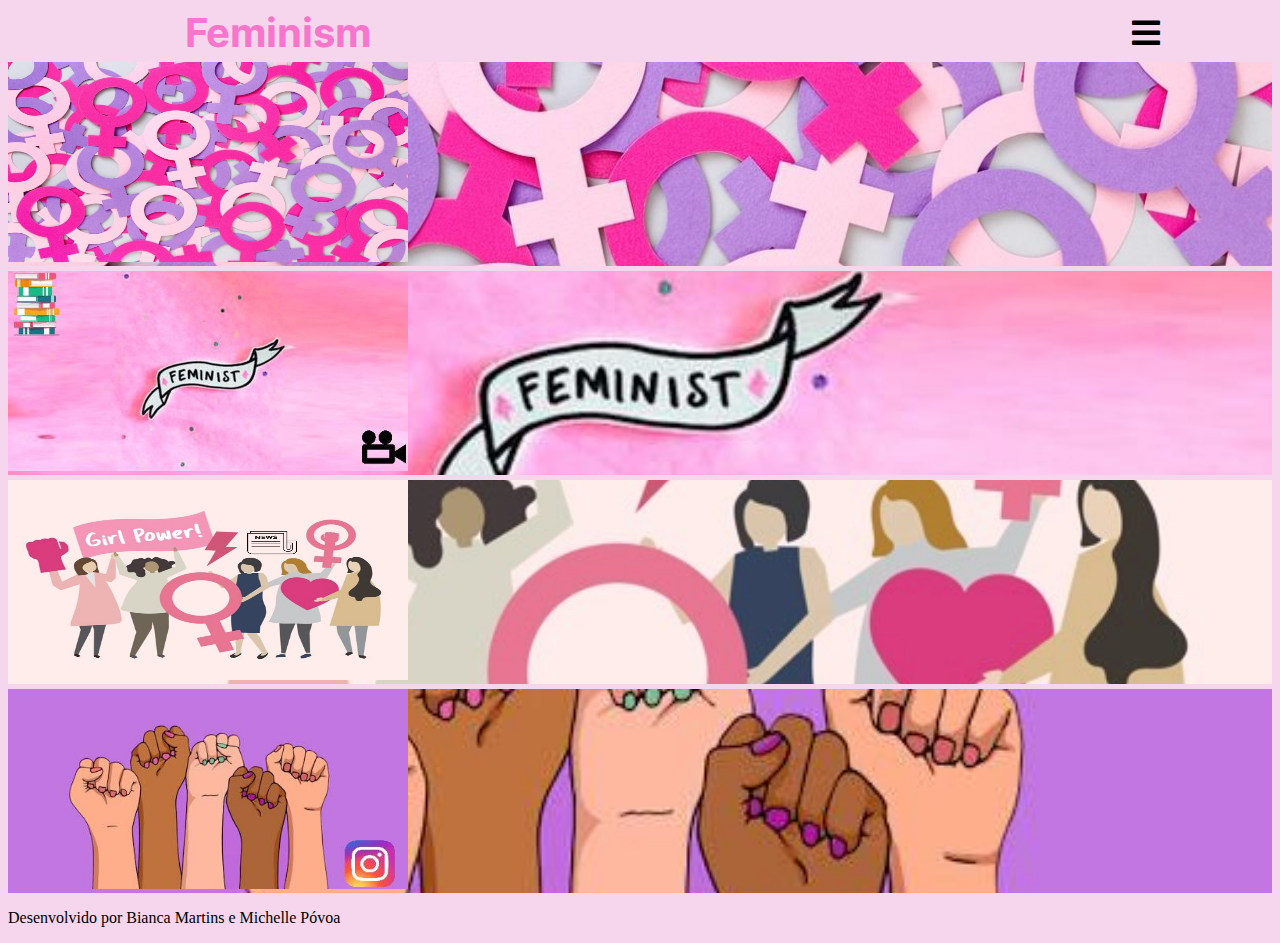
<file: index.html>
<!doctype html>
<html lang="pt-br">
    <head> 
    <title>Feminism</title>
    <meta charset="utf-8">
    <meta name="viewport" content="width=device-width,initial-scale=1, user-scalable=no">
    <meta name="author" content="Bianca Martins e Michelle Póvoa" > 
    <meta name="description" content=" " >
    <meta name="keywords" content="Feminismo, Informação, Denuncia e empoderamento">
        
    <link rel="icon" href="assets/img/Icon.png">
    <link rel="stylesheet" href="assets/css/Style.css">  
    <link rel="stylesheet" href="assets/css/all.css"> 

    <nav>
        <section id="feminism">
            <h1>Feminism</h1>
        </section>
        
        <section id= "efeito">
            <i class="fas fa-2x fa-bars"></i>
        </section>
    
        <section id="boton" class="i image">
            
            <a href="index.html">Home</a>
            <a href="Sobre.html">Sobre</a>
            <a href="Indicações de leituras e filmes.html">Indicações de leituras e filmes</a> 
            <a href="Notícias.html">Notícias</a>
            <a href="Perfis.html">Perfis que você deveria seguir</a>
        </section>
    </nav>
    </head>
    <body>
       

       

            <section id="imgmenu"> 

                <a href="Sobre.html" target="">
                    <img src="assets/img/Imagem-feminismo.jpeg" title="Símbolo-feminismo" alt="Símbolo do feminismo"
                     width="400" height="200" />
                </a>

            </section>
    
        

        

        <section id="imgmenu2"> 

            <a href="Indicações de leituras e filmes.html" target="">
                <img src="assets/img/img2.jpeg" title="Imagem-indicação-de-leitura-e-filmes" 
                alt="Papel de parede rosa com emblema feminist, logo livros e logo de filmes "
                 width="400" height="200" />
            </a>


        </section>


        <section id="imgmenu3"> 

            <a href="Notícias.html" target="">
                <img src="assets/img/imagem3.jpeg" title="Imagem-notícias" 
                alt="Mulheres unidas representando a luta feminista e logo de notícias "
                 width="400" height="200" />
            </a>


        </section>
        


        <section id="imgmenu4"> 

            <a href="Perfis.html" target="">
                <img src="assets/img/img4.jpeg" title="Imagem-perfis-instagram" 
                alt="Mulheres com gesto que representa o feminismo e logo do Instagram"
                 width="400" height="200" />
            </a>

         </section>
       
        
        
    
    </body>

    <footer>
        <p>Desenvolvido por Bianca Martins e Michelle Póvoa</p>
     </footer>

    <script src="js/script.js"></script>
          
    
</html>
</file>
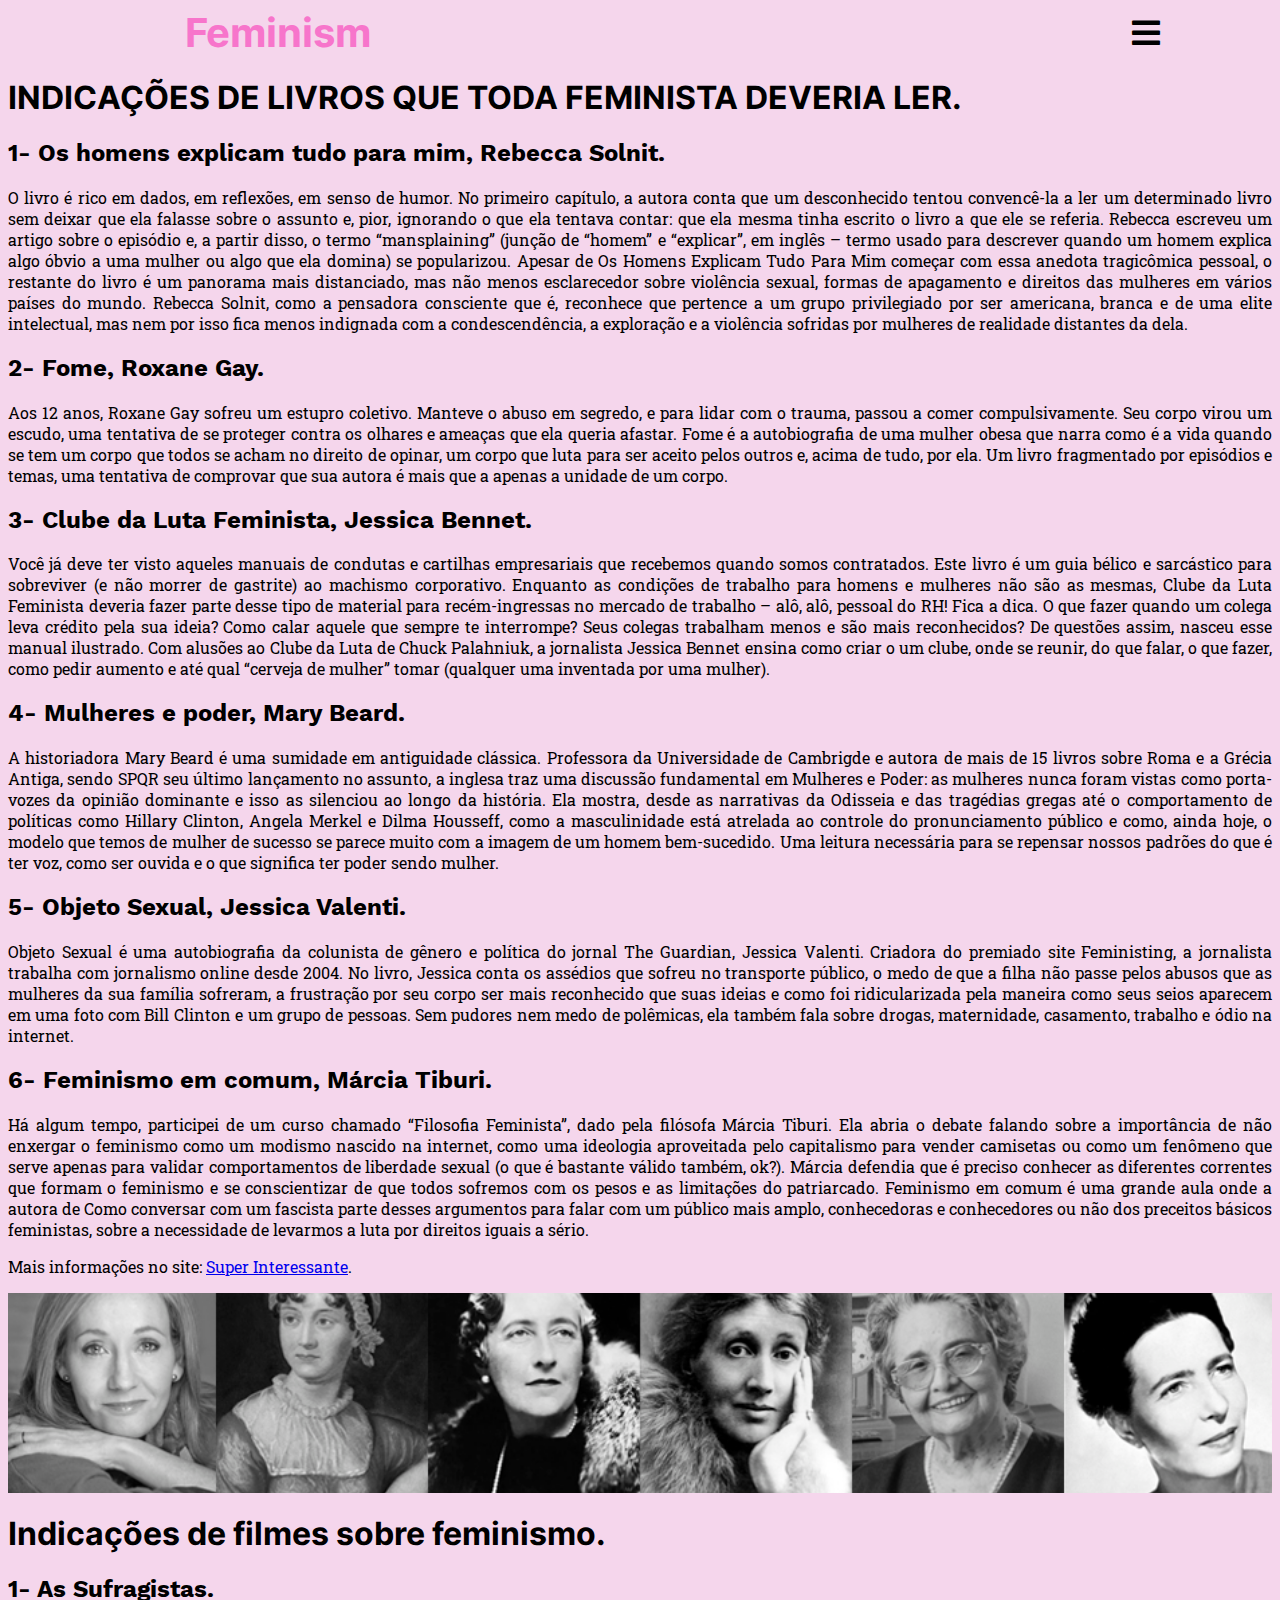
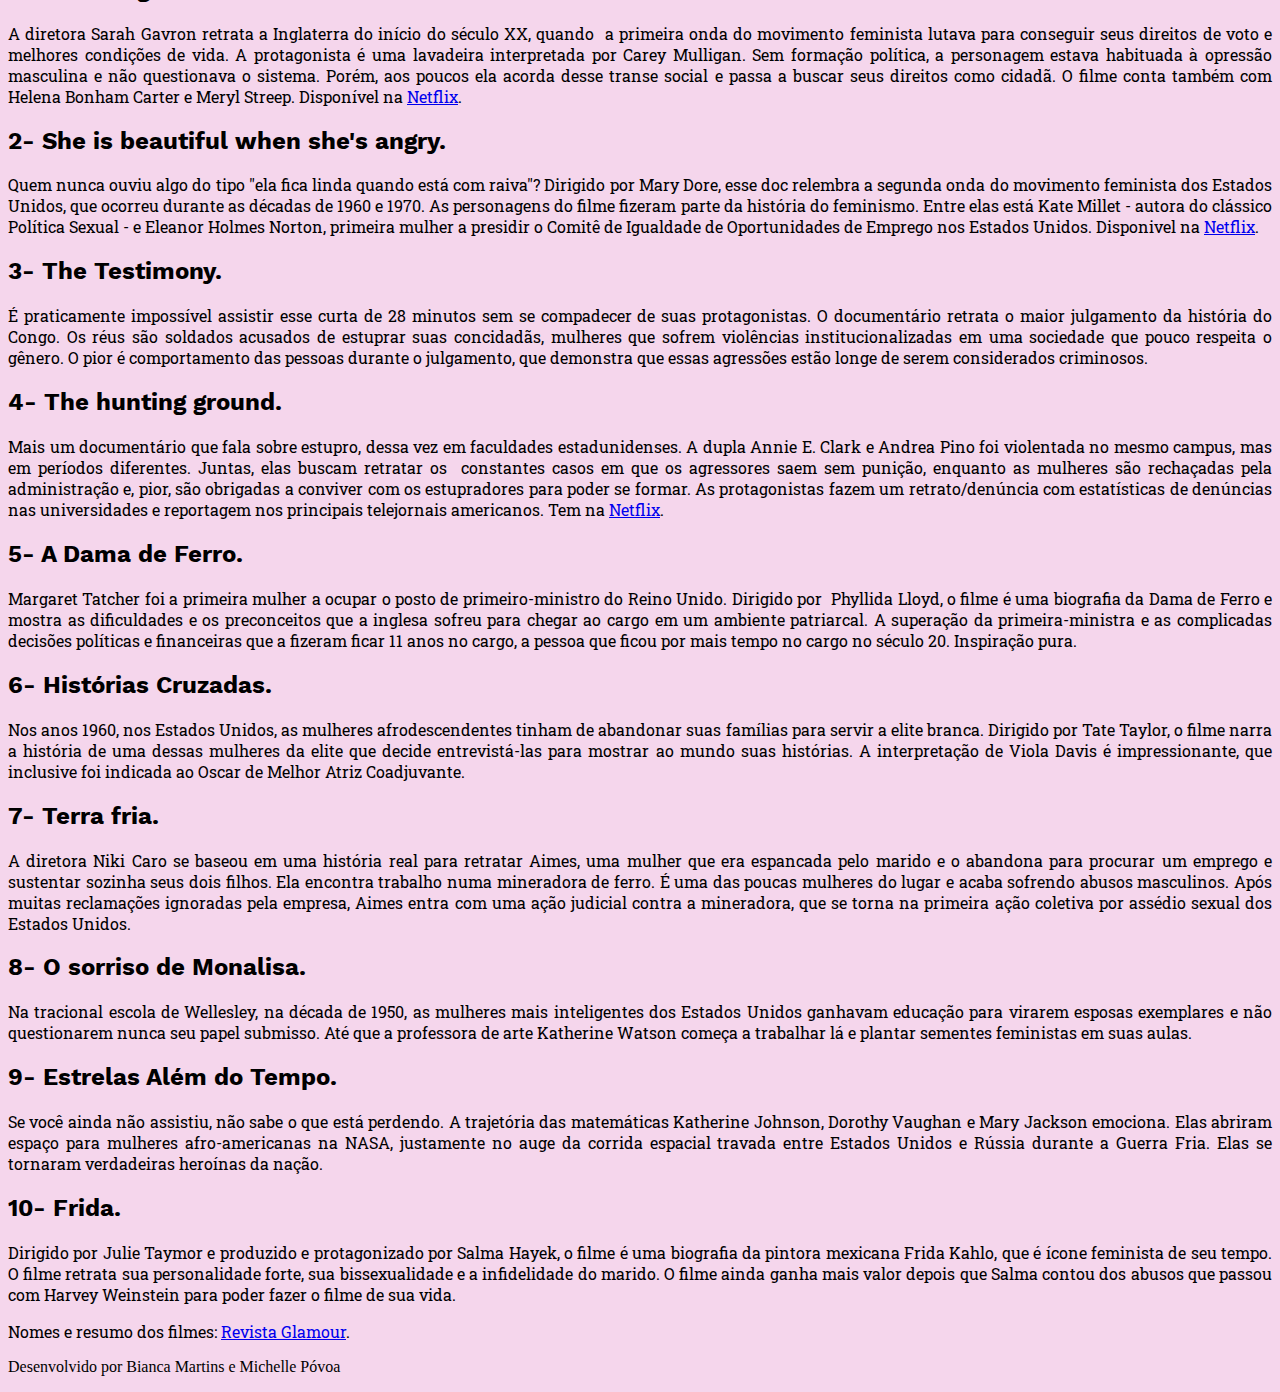
<file: Indicações de leituras e filmes.html>
<!doctype html>
<html lang="pt-br">
    <head> 
    <title>Feminism</title>
    <meta charset="utf-8">
    <meta name="viewport" content="width=device-width,initial-scale=1, user-scalable=no">
    <link rel="icon" href="assets/img/Icon.png">
    <link rel="stylesheet" href="assets/css/Style.css"> 
    <link rel="stylesheet" href="assets/css/all.css"> 

    <nav>
        <section id="feminism">
            <h1>Feminism</h1>
        </section>
        
        <section id= "efeito">
            <i class="fas fa-2x fa-bars"></i>
        </section>
    
        <section id="boton" class="i image">
            
            <a href="index.html">Home</a>
            <a href="Sobre.html">Sobre</a>
            <a href="Indicações de leituras e filmes.html">Indicações de leituras e filmes</a> 
            <a href="Notícias.html">Notícias</a>
            <a href="Perfis.html">Perfis que você deveria seguir</a>
        </section>
    </nav>

    </head>
    <body>
   
        
        
            

            <section id="textindicacao">
                <h1>INDICAÇÕES DE LIVROS QUE TODA FEMINISTA DEVERIA LER.</h1>
                <h2>
                    1- Os homens explicam tudo para mim, Rebecca Solnit.

                </h2>

                <p>O livro é rico em dados, em reflexões, em senso de humor. 
                    No primeiro capítulo, a autora conta que um desconhecido 
                    tentou convencê-la a ler um determinado livro sem deixar 
                    que ela falasse sobre o assunto e, pior, ignorando o que ela 
                    tentava contar: que ela mesma tinha escrito o livro a que ele
                    se referia. Rebecca escreveu um artigo sobre o episódio e, a 
                    partir disso, o termo “mansplaining” (junção de “homem” e 
                    “explicar”, em inglês – termo usado para descrever quando um 
                    homem explica algo óbvio a uma mulher ou algo que ela domina) 
                    se popularizou. Apesar de Os Homens Explicam Tudo Para Mim 
                    começar com essa anedota tragicômica pessoal, o restante do 
                    livro é um panorama mais distanciado, mas não menos esclarecedor 
                    sobre violência sexual, formas de apagamento e direitos das 
                    mulheres em vários países do mundo. Rebecca Solnit, como a pensadora 
                    consciente que é, reconhece que pertence a um grupo privilegiado por ser 
                    americana, branca e de uma elite intelectual, mas nem por isso fica menos 
                    indignada com a condescendência, a exploração e a violência sofridas por 
                    mulheres de realidade distantes da dela.
                </p>

             
                    <h2>
                       2- Fome, Roxane Gay.
                    </h2>
                    <p>
                        Aos 12 anos, Roxane Gay sofreu um estupro coletivo. Manteve o abuso
                         em segredo, e para lidar com o trauma, passou a comer compulsivamente. 
                         Seu corpo virou um escudo, uma tentativa de se proteger contra os olhares 
                         e ameaças que ela queria afastar. Fome é a autobiografia de uma mulher obesa 
                         que narra como é a vida quando se tem um corpo que todos se acham no direito 
                         de opinar, um corpo que luta para ser aceito pelos outros e, acima de tudo, 
                         por ela. Um livro fragmentado por episódios e temas, uma tentativa de 
                         comprovar que sua autora é mais que a apenas a unidade de um corpo.
                        
                    </p>

                    <h2>
                       3- Clube da Luta Feminista, Jessica Bennet.
                    </h2>
                    <p>
                        Você já deve ter visto aqueles manuais de condutas e cartilhas empresariais 
                        que recebemos quando somos contratados. Este livro é um guia bélico e sarcástico 
                        para sobreviver (e não morrer de gastrite) ao machismo corporativo. Enquanto 
                        as condições de trabalho para homens e mulheres não são as mesmas, Clube da 
                        Luta Feminista deveria fazer parte desse tipo de material para recém-ingressas 
                        no mercado de trabalho – alô, alô, pessoal do RH! Fica a dica. O que fazer quando
                         um colega leva crédito pela sua ideia? Como calar aquele que sempre te interrompe?
                          Seus colegas trabalham menos e são mais reconhecidos? De questões assim, nasceu 
                          esse manual ilustrado. Com alusões ao Clube da Luta de Chuck Palahniuk, a 
                          jornalista Jessica Bennet ensina como criar o um clube, onde se reunir, do 
                          que falar, o que fazer, como pedir aumento e até qual “cerveja de mulher” 
                          tomar (qualquer uma inventada por uma mulher).
                    </p>

                    <h2>
                        4- Mulheres e poder, Mary Beard.
                    </h2>
                    <p>
                        A historiadora Mary Beard é uma sumidade em antiguidade clássica. 
                        Professora da Universidade de Cambrigde e autora de mais de 15 livros sobre Roma 
                        e a Grécia Antiga, sendo SPQR seu último lançamento no assunto, a inglesa traz 
                        uma discussão fundamental em Mulheres e Poder: as mulheres nunca foram vistas como 
                        porta-vozes da opinião dominante e isso as silenciou ao longo da história. 
                        Ela mostra, desde as narrativas da Odisseia e das tragédias gregas até o comportamento 
                        de políticas como Hillary Clinton, Angela Merkel e Dilma Housseff, como a masculinidade 
                        está atrelada ao controle do pronunciamento público e como, ainda hoje, o modelo que 
                        temos de mulher de sucesso se parece muito com a imagem de um homem bem-sucedido. Uma 
                        leitura necessária para se repensar nossos padrões do que é ter voz, como ser ouvida e 
                        o que significa ter poder sendo mulher.
                    </p>

                    <h2>
                        5- Objeto Sexual, Jessica Valenti.
                    </h2>
                    <p>
                        Objeto Sexual é uma autobiografia da colunista de gênero e política do jornal The Guardian, 
                        Jessica Valenti. Criadora do premiado site Feministing, a jornalista trabalha com jornalismo 
                        online desde 2004. No livro, Jessica conta os assédios que sofreu no transporte público, 
                        o medo de que a filha não passe pelos abusos que as mulheres da sua família sofreram, a 
                        frustração por seu corpo ser mais reconhecido que suas ideias e como foi ridicularizada 
                        pela maneira como seus seios aparecem em uma foto com Bill Clinton e um grupo de pessoas. 
                        Sem pudores nem medo de polêmicas, ela também fala sobre drogas, maternidade, casamento, 
                        trabalho e ódio na internet.
                    </p>
                    <h2>
                        6- Feminismo em comum, Márcia Tiburi.
                    </h2>
                    <p>
                        Há algum tempo, participei de um curso chamado “Filosofia Feminista”, dado pela filósofa 
                        Márcia Tiburi. Ela abria o debate falando sobre a importância de não enxergar o feminismo 
                        como um modismo nascido na internet, como uma ideologia aproveitada pelo capitalismo para 
                        vender camisetas ou como um fenômeno que serve apenas para validar comportamentos de liberdade 
                        sexual (o que é bastante válido também, ok?). Márcia defendia que é preciso conhecer as 
                        diferentes correntes que formam o feminismo e se conscientizar de que todos sofremos com os 
                        pesos e as limitações do patriarcado. Feminismo em comum é uma grande aula onde a autora de 
                        Como conversar com um fascista parte desses argumentos para falar com um público mais amplo, 
                        conhecedoras e conhecedores ou não dos preceitos básicos feministas, sobre a necessidade de 
                        levarmos a luta por direitos iguais a sério.
                    </p>

                    <p>Mais informações no site:  
                        <a href="https://www.google.com.br/amp/s/super.abril.com.br/blog/literal/6-livros-atuais-que-toda-
                        feminista-deveria-ler/amp/ ">Super Interessante</a>.</p>
                

            </section>
            
            <section id="imgliteratura">
            </section>

            <section id= "textfilmes">
                <h1>Indicações de filmes sobre feminismo.</h1>

                <h2>
                    1- As Sufragistas.
                </h2>
                <p>
                    A diretora Sarah Gavron retrata a Inglaterra do início do século XX, quando  
                    a primeira onda do movimento feminista lutava para conseguir seus direitos de 
                    voto e melhores condições de vida. A protagonista é uma lavadeira interpretada 
                    por Carey Mulligan. Sem formação política, a personagem estava habituada à 
                    opressão masculina e não questionava o sistema. Porém, aos poucos ela acorda 
                    desse transe social e passa a buscar seus direitos como cidadã. O filme conta 
                    também com Helena Bonham Carter e Meryl Streep. Disponível na
                    <a href="https://www.netflix.com/br/">Netflix</a>. 
                </p>
                <h2>2- She is beautiful when she's angry.</h2>
                <p>
                    Quem nunca ouviu algo do tipo "ela fica linda quando está com raiva"? Dirigido 
                    por Mary Dore, esse doc relembra a segunda onda do movimento feminista dos Estados 
                    Unidos, que ocorreu durante as décadas de 1960 e 1970. As personagens do filme 
                    fizeram parte da história do feminismo. Entre elas está Kate Millet - autora do 
                    clássico Política Sexual - e Eleanor Holmes Norton, primeira mulher a presidir o 
                    Comitê de Igualdade de Oportunidades de Emprego nos Estados Unidos.
                     Disponivel na <a href="https://www.netflix.com/br/">Netflix</a>.
                </p>
                <h2>
                    3- The Testimony.
                </h2>
                <p>
                    É praticamente impossível assistir esse curta de 28 minutos sem se compadecer 
                    de suas protagonistas. O documentário retrata o maior julgamento da história do 
                    Congo. Os réus são soldados acusados de estuprar suas concidadãs, mulheres que 
                    sofrem violências institucionalizadas em uma sociedade que pouco respeita o gênero. 
                    O pior é comportamento das pessoas durante o julgamento, que demonstra que essas 
                    agressões estão longe de serem considerados criminosos.
                </p>
                <h2>
                    4- The hunting ground.
                </h2>
                <p>
                    Mais um documentário que fala sobre estupro, dessa vez em faculdades estadunidenses. 
                    A dupla Annie E. Clark e Andrea Pino foi violentada no mesmo campus, mas em períodos 
                    diferentes. Juntas, elas buscam retratar os  constantes casos em que os agressores saem 
                    sem punição, enquanto as mulheres são rechaçadas pela administração e, pior, são obrigadas 
                    a conviver com os estupradores para poder se formar. As protagonistas fazem um retrato/denúncia 
                    com estatísticas de denúncias nas universidades e reportagem nos principais telejornais americanos. 
                    Tem na <a href="https://www.netflix.com/br/">Netflix</a>.
                </p>
                <h2>
                    5- A Dama de Ferro.
                </h2>
                <p>
                    Margaret Tatcher foi a primeira mulher a ocupar o posto de primeiro-ministro do Reino Unido. 
                    Dirigido por  Phyllida Lloyd, o filme é uma biografia da Dama de Ferro e mostra as dificuldades 
                    e os preconceitos que a inglesa sofreu para chegar ao cargo em um ambiente patriarcal. 
                    A superação da primeira-ministra e as complicadas decisões políticas e financeiras que a 
                    fizeram ficar 11 anos no cargo, a pessoa que ficou por mais tempo no cargo no século 20. 
                    Inspiração pura.
                </p>
                <h2>
                    6- Histórias Cruzadas.
                </h2>
                <p>
                    Nos anos 1960, nos Estados Unidos, as mulheres afrodescendentes tinham de abandonar suas 
                    famílias para servir a elite branca. Dirigido por Tate Taylor, o filme narra a história de 
                    uma dessas mulheres da elite que decide entrevistá-las para mostrar ao mundo suas histórias. 
                    A interpretação de Viola Davis é impressionante, que inclusive foi indicada ao Oscar de Melhor 
                    Atriz Coadjuvante.
                </p>
                <h2>
                    7- Terra fria.
                </h2>
                <p>
                    A diretora Niki Caro se baseou em uma história real para retratar Aimes, uma mulher que era 
                    espancada pelo marido e o abandona para procurar um emprego e sustentar sozinha seus dois filhos. 
                    Ela encontra trabalho numa mineradora de ferro. É uma das poucas mulheres do lugar e acaba 
                    sofrendo abusos masculinos. Após muitas reclamações ignoradas pela empresa, Aimes entra com 
                    uma ação judicial contra a mineradora, que se torna na primeira ação coletiva por assédio sexual 
                    dos Estados Unidos.
                </p>
                <h2>
                    8- O sorriso de Monalisa.
                </h2>
                <p>
                    Na tracional escola de Wellesley, na década de 1950, as mulheres mais inteligentes dos Estados 
                    Unidos ganhavam educação para virarem esposas exemplares e não questionarem nunca seu papel submisso. 
                    Até que a professora de arte Katherine Watson começa a trabalhar lá e plantar sementes feministas em 
                    suas aulas.
                </p>
                <h2>
                    9- Estrelas Além do Tempo.
                </h2>
                <p>
                    Se você ainda não assistiu, não sabe o que está perdendo. A trajetória das matemáticas Katherine 
                    Johnson, Dorothy Vaughan e Mary Jackson emociona. Elas abriram espaço para mulheres afro-americanas 
                    na NASA, justamente no auge da corrida espacial travada entre Estados Unidos e Rússia durante a Guerra 
                    Fria. Elas se tornaram verdadeiras heroínas da nação.
                </p>
                <h2>
                    10- Frida.
                </h2>
                <p>
                    Dirigido por Julie Taymor e produzido e protagonizado por Salma Hayek, o filme é uma biografia da 
                    pintora mexicana Frida Kahlo, que é ícone feminista de seu tempo. O filme retrata sua personalidade 
                    forte, sua bissexualidade e a infidelidade do marido. O filme ainda ganha mais valor depois que 
                    Salma contou dos abusos que passou com Harvey Weinstein para poder fazer o filme de sua vida.
                </p>
                <p>
                    Nomes e resumo dos filmes: 
                    <a href="https://www.google.com.br/amp/s/revistaglamour.globo.com/amp/Lifestyle/Cultura/noticia
                    /2018/03/10-filmes-que-voce-precisa-assistir-pra-aprender-mais-sobre-feminismo.html">Revista Glamour</a>.
                </p>




            </section>
    
    
    
    </body>

    <footer>
        <p>Desenvolvido por Bianca Martins e Michelle Póvoa</p>
     </footer>

     <script src="js/script.js"></script>
          
          </html>
</file>
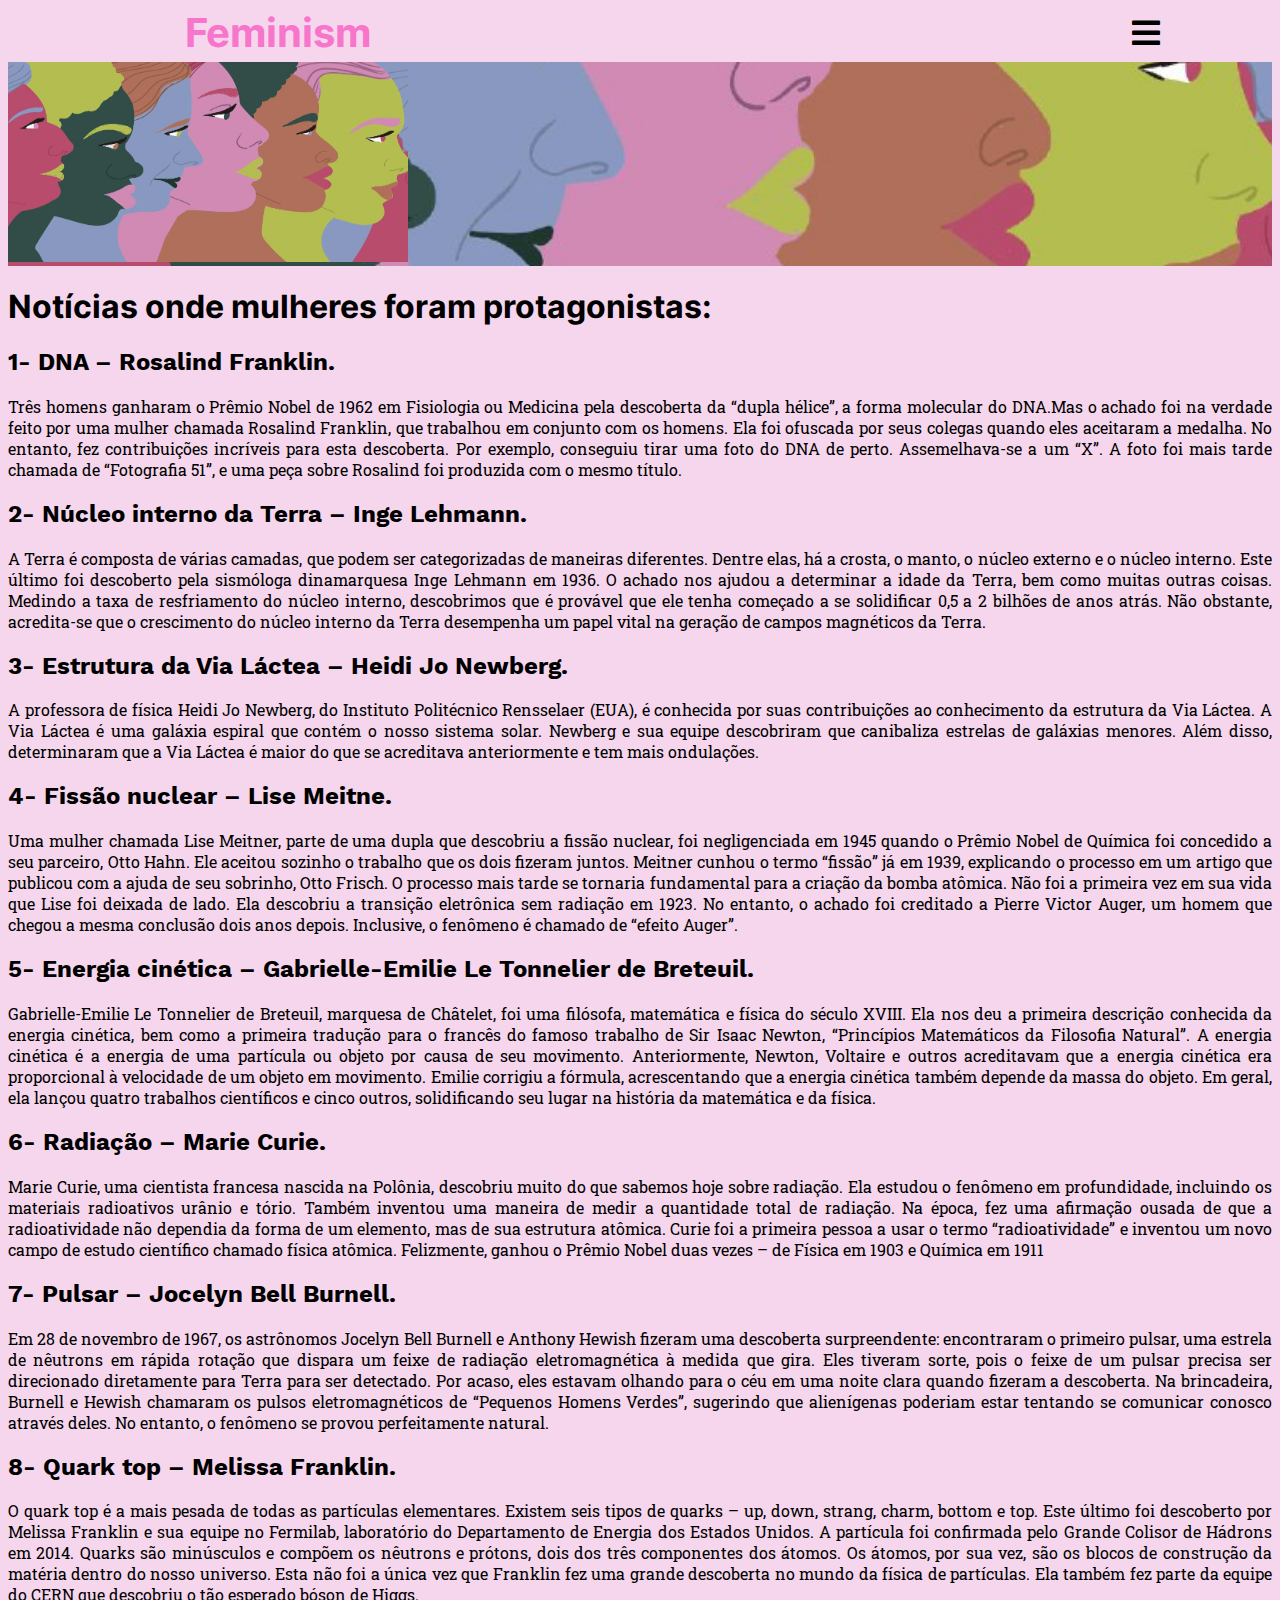
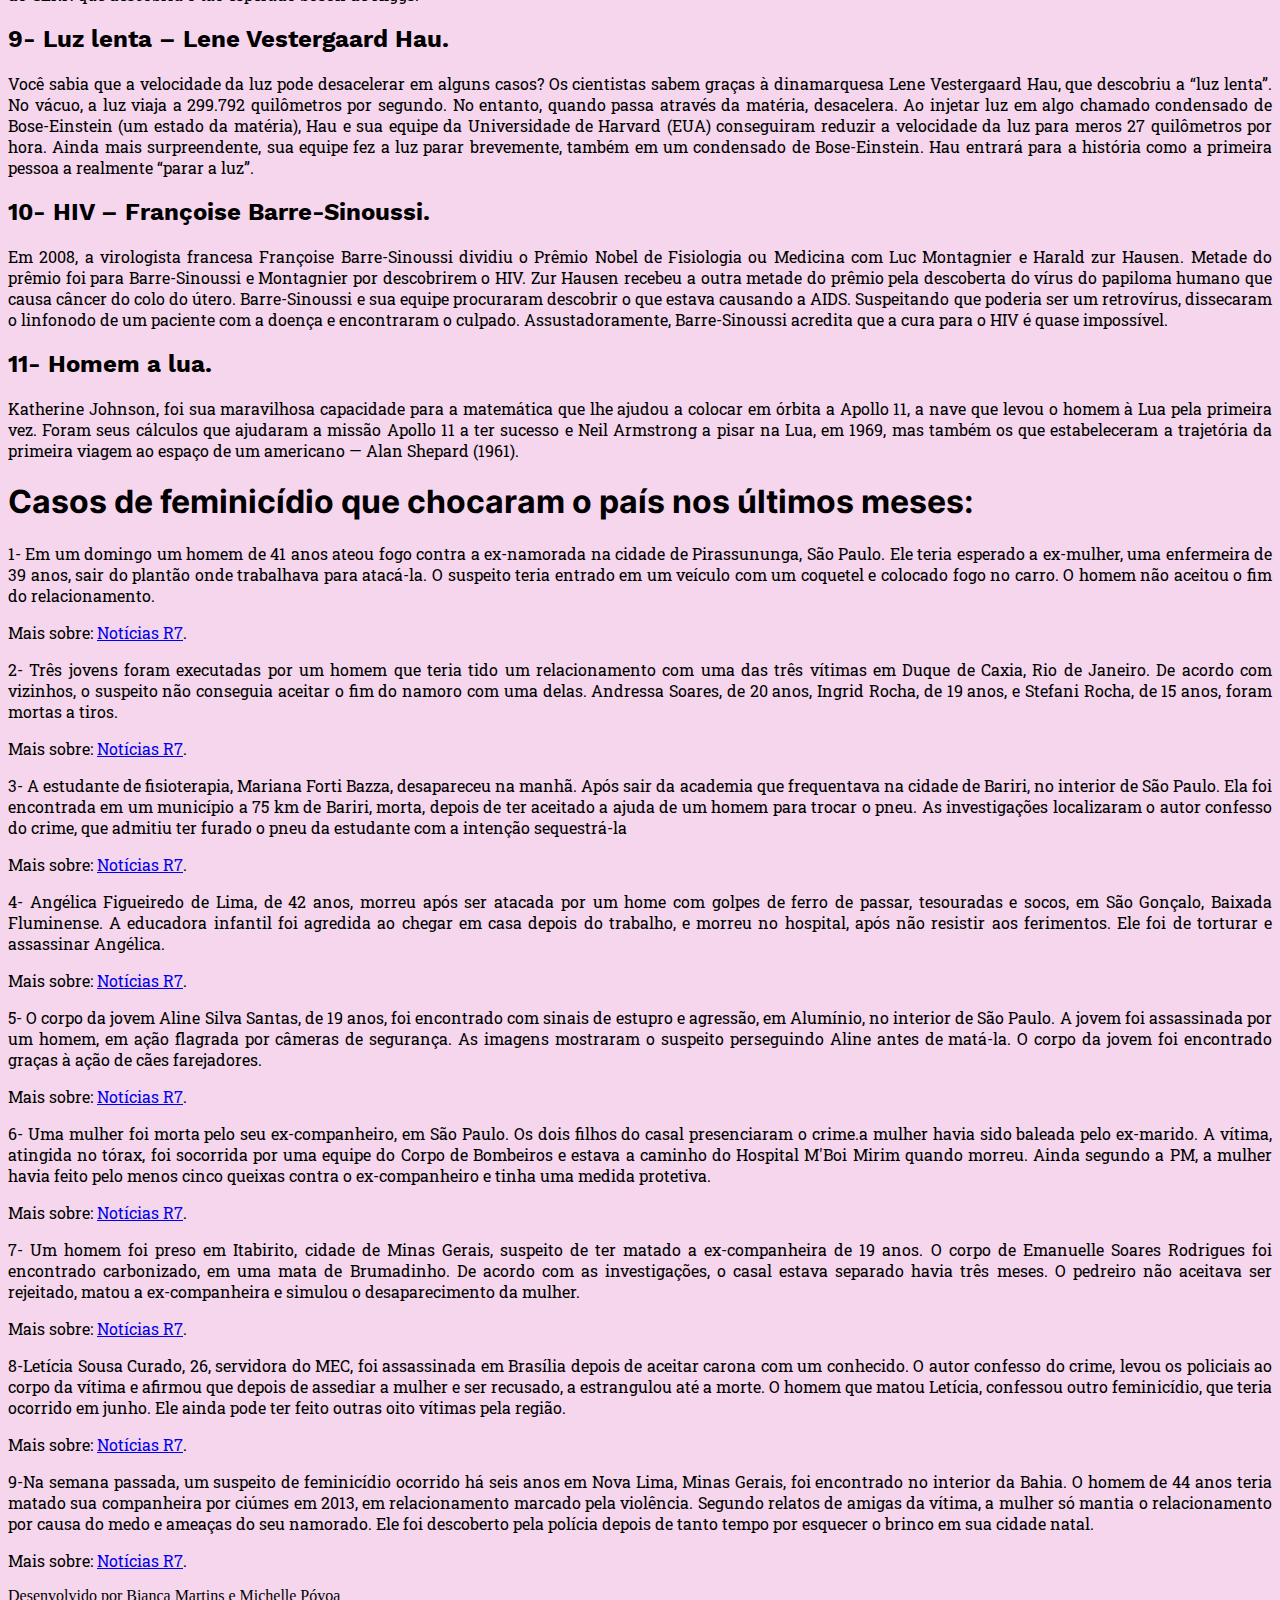
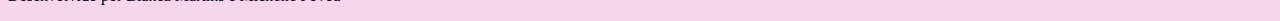
<file: Notícias.html>
<!doctype html>
<html lang="pt-br">
    <head> 
    <title>Feminism</title>
    <meta charset="utf-8">
    <meta name="viewport" content="width=device-width,initial-scale=1, user-scalable=no">
    <link rel="icon" href="assets/img/Icon.png">
    <link rel="stylesheet" href="assets/css/Style.css">   
    <link rel="stylesheet" href="assets/css/all.css">

    <nav>
        <section id="feminism">
            <h1>Feminism</h1>
        </section>
        
        <section id= "efeito">
            <i class="fas fa-2x fa-bars"></i>
        </section>
    
        <section id="boton" class="i image">
            
            <a href="index.html">Home</a>
            <a href="Sobre.html">Sobre</a>
            <a href="Indicações de leituras e filmes.html">Indicações de leituras e filmes</a> 
            <a href="Notícias.html">Notícias</a>
            <a href="Perfis.html">Perfis que você deveria seguir</a>
        </section>
    </nav>
    </head>
    <body>
    
     
         
       
        <section id="imgnoticia">

            <a>
                <img src="assets/img/imgnoticia.jpeg" title="imagem-notícias" 
                alt="Imagem com mulheres representando as diversas culturas existentes."
                 width="400" height="200" />
            </a>
        

        </section>

        

        <section id="textnoticias">
            <h1>
                Notícias onde mulheres foram protagonistas:
            </h1>
            <h2>1- DNA – Rosalind Franklin.</h2>
            <p>
                Três homens ganharam o Prêmio Nobel de 1962 em Fisiologia ou Medicina pela 
                descoberta da “dupla hélice”, a forma molecular do DNA.Mas o achado foi na verdade 
                feito por uma mulher chamada Rosalind Franklin, que trabalhou em conjunto com os 
                homens. Ela foi ofuscada por seus colegas quando eles aceitaram a medalha. No entanto, 
                fez contribuições incríveis para esta descoberta. Por exemplo, conseguiu tirar uma 
                foto do DNA de perto. Assemelhava-se a um “X”. A foto foi mais tarde chamada de “Fotografia 51”, 
                e uma peça sobre Rosalind foi produzida com o mesmo título.
            </p>
            <h2>
                2- Núcleo interno da Terra – Inge Lehmann.
            </h2>
            <p>
                A Terra é composta de várias camadas, que podem ser categorizadas de maneiras diferentes. Dentre elas, 
                há a crosta, o manto, o núcleo externo e o núcleo interno. Este último foi descoberto pela sismóloga 
                dinamarquesa Inge Lehmann em 1936. O achado nos ajudou a determinar a idade da Terra, bem como muitas 
                outras coisas. Medindo a taxa de resfriamento do núcleo interno, descobrimos que é provável que ele 
                tenha começado a se solidificar 0,5 a 2 bilhões de anos atrás. Não obstante, acredita-se que o 
                crescimento do núcleo interno da Terra desempenha um papel vital na geração de campos magnéticos da Terra.
            </p>
            <h2>
                3- Estrutura da Via Láctea – Heidi Jo Newberg.
            </h2>
            <p>
                A professora de física Heidi Jo Newberg, do Instituto Politécnico Rensselaer (EUA), é conhecida por 
                suas contribuições ao conhecimento da estrutura da Via Láctea. A Via Láctea é uma galáxia
                 espiral que contém o nosso sistema solar. Newberg e sua equipe descobriram que canibaliza 
                 estrelas de galáxias menores. Além disso, determinaram que a Via Láctea é maior do que se 
                 acreditava anteriormente e tem mais ondulações.
            </p>
            <h2>
                4- Fissão nuclear – Lise Meitne.
            </h2>
            <p>
                Uma mulher chamada Lise Meitner, parte de uma dupla que descobriu a fissão nuclear, foi 
                negligenciada em 1945 quando o Prêmio Nobel de Química foi concedido a seu parceiro, Otto 
                Hahn. Ele aceitou sozinho o trabalho que os dois fizeram juntos. Meitner cunhou o termo 
                “fissão” já em 1939, explicando o processo em um artigo que publicou com a ajuda de seu 
                sobrinho, Otto Frisch. O processo mais tarde se tornaria fundamental para a criação da 
                bomba atômica. Não foi a primeira vez em sua vida que Lise foi deixada de lado. Ela 
                descobriu a transição eletrônica sem radiação em 1923. No entanto, o achado foi creditado 
                a Pierre Victor Auger, um homem que chegou a mesma conclusão dois anos depois. Inclusive, 
                o fenômeno é chamado de “efeito Auger”.
            </p>
            <h2>
                5- Energia cinética – Gabrielle-Emilie Le Tonnelier de Breteuil.
            </h2>
            <p>
                Gabrielle-Emilie Le Tonnelier de Breteuil, marquesa de Châtelet, foi uma filósofa, 
                matemática e física do século XVIII. Ela nos deu a primeira descrição conhecida da 
                energia cinética, bem como a primeira tradução para o francês do famoso trabalho de 
                Sir Isaac Newton, “Princípios Matemáticos da Filosofia Natural”. A energia cinética 
                é a energia de uma partícula ou objeto por causa de seu movimento. Anteriormente, 
                Newton, Voltaire e outros acreditavam que a energia cinética era proporcional à 
                velocidade de um objeto em movimento. Emilie corrigiu a fórmula, acrescentando que 
                a energia cinética também depende da massa do objeto. Em geral, ela lançou quatro 
                trabalhos científicos e cinco outros, solidificando seu lugar na história da matemática 
                e da física.
            </p>
            <h2>
                6- Radiação – Marie Curie.
            </h2>
            <p>
                Marie Curie, uma cientista francesa nascida na Polônia, descobriu muito do que 
                sabemos hoje sobre radiação. Ela estudou o fenômeno em profundidade, incluindo os 
                materiais radioativos urânio e tório. Também inventou uma maneira de medir a 
                quantidade total de radiação. Na época, fez uma afirmação ousada de que a 
                radioatividade não dependia da forma de um elemento, mas de sua estrutura atômica. 
                Curie foi a primeira pessoa a usar o termo “radioatividade” e inventou um novo campo 
                de estudo científico chamado física atômica. Felizmente, ganhou o Prêmio Nobel duas 
                vezes – de Física em 1903 e Química em 1911
            </p>
            <h2>
                7- Pulsar – Jocelyn Bell Burnell.
            </h2>
            <p>
                Em 28 de novembro de 1967, os astrônomos Jocelyn Bell Burnell e Anthony Hewish fizeram 
                uma descoberta surpreendente: encontraram o primeiro pulsar, uma estrela de nêutrons 
                em rápida rotação que dispara um feixe de radiação eletromagnética à medida que gira.
                Eles tiveram sorte, pois o feixe de um pulsar precisa ser direcionado diretamente para 
                Terra para ser detectado. Por acaso, eles estavam olhando para o céu em uma noite clara 
                quando fizeram a descoberta. Na brincadeira, Burnell e Hewish chamaram os pulsos 
                eletromagnéticos de “Pequenos Homens Verdes”, sugerindo que alienígenas poderiam estar 
                tentando se comunicar conosco através deles. No entanto, o fenômeno se provou perfeitamente 
                natural.
            </p>
            <h2>
                8- Quark top – Melissa Franklin.
            </h2>
            <p>
                O quark top é a mais pesada de todas as partículas elementares. Existem seis tipos 
                de quarks – up, down, strang, charm, bottom e top. Este último foi descoberto por 
                Melissa Franklin e sua equipe no Fermilab, laboratório do Departamento de Energia 
                dos Estados Unidos. A partícula foi confirmada pelo Grande Colisor de Hádrons em 
                2014. Quarks são minúsculos e compõem os nêutrons e prótons, dois dos três componentes 
                dos átomos. Os átomos, por sua vez, são os blocos de construção da matéria dentro do 
                nosso universo. Esta não foi a única vez que Franklin fez uma grande descoberta no
                mundo da física de partículas. Ela também fez parte da equipe do CERN que descobriu
                o tão esperado bóson de Higgs.
            </p>
            <h2>
                9- Luz lenta – Lene Vestergaard Hau.
            </h2>
            <p>
                Você sabia que a velocidade da luz pode desacelerar em alguns casos? Os cientistas 
                sabem graças à dinamarquesa Lene Vestergaard Hau, que descobriu a “luz lenta”. 
                No vácuo, a luz viaja a 299.792 quilômetros por segundo. No entanto, quando passa 
                através da matéria, desacelera. Ao injetar luz em algo chamado condensado de Bose-Einstein 
                (um estado da matéria), Hau e sua equipe da Universidade de Harvard (EUA) conseguiram
                 reduzir a velocidade da luz para meros 27 quilômetros por hora. 
                 Ainda mais surpreendente, sua equipe fez a luz parar brevemente, 
                 também em um condensado de Bose-Einstein. Hau entrará para a história como a 
                 primeira pessoa a realmente “parar a luz”.
            </p>
            <h2>
                10- HIV – Françoise Barre-Sinoussi.
            </h2>
            <p>
                Em 2008, a virologista francesa Françoise Barre-Sinoussi dividiu o Prêmio Nobel 
                de Fisiologia ou Medicina com Luc Montagnier e Harald zur Hausen. Metade do
                prêmio foi para Barre-Sinoussi e Montagnier por descobrirem o HIV. Zur Hausen 
                recebeu a outra metade do prêmio pela descoberta do vírus do papiloma humano 
                que causa câncer do colo do útero. Barre-Sinoussi e sua equipe procuraram 
                descobrir o que estava causando a AIDS. Suspeitando que poderia ser um retrovírus, 
                dissecaram o linfonodo de um paciente com a doença e encontraram o culpado. 
                Assustadoramente, Barre-Sinoussi acredita que a cura para o HIV é quase impossível.
            </p>
            <h2>
                11- Homem a lua.
            </h2>
            <p>
                Katherine Johnson, foi sua maravilhosa capacidade para a matemática que lhe 
                ajudou a colocar em órbita a Apollo 11, a nave que levou o homem à Lua pela 
                primeira vez. Foram seus cálculos que ajudaram a missão Apollo 11 a ter sucesso 
                e Neil Armstrong a pisar na Lua, em 1969, mas também os que estabeleceram a 
                trajetória da primeira viagem ao espaço de um americano — Alan Shepard (1961).
            </p>
           

            <h1>Casos de feminicídio que chocaram o país nos últimos meses:</h1>
            <p>
                1- Em um domingo um homem de 41 anos ateou fogo contra a ex-namorada na 
                cidade de Pirassununga, São Paulo. Ele teria esperado a ex-mulher, uma 
                enfermeira de 39 anos, sair do plantão onde trabalhava para atacá-la. 
                O suspeito teria entrado em um veículo com um coquetel e colocado fogo no carro. 
                O homem não aceitou o fim do relacionamento.
            </p>
            <p>Mais sobre: <a href="https://noticias.r7.com/sao-paulo/mulher-morre-apos-ex-namorado-incendiar-carro-no-
                interior-de-sp-30092019">Notícias R7</a>.</p>

            <p>2- Três jovens foram executadas por um homem que teria tido um relacionamento com uma das três vítimas em 
                Duque de Caxia, Rio de Janeiro. De acordo com vizinhos, o suspeito não conseguia aceitar o fim do 
                namoro com uma delas. Andressa Soares, de 20 anos, Ingrid Rocha, de 19 anos, e Stefani Rocha, 
                de 15 anos, foram mortas a tiros. </p>
                <p>Mais sobre: <a href="https://noticias.r7.com/rio-de-janeiro/tres-mulheres-sao-mortas-dentro-
                    de-casa-em-duque-de-caxias-rj-26092019">Notícias R7</a>.</p>

            <p>3- A estudante de fisioterapia, Mariana Forti Bazza, desapareceu na manhã. Após sair da academia 
                que frequentava na cidade de Bariri, no interior de São Paulo. Ela foi encontrada em 
                um município a 75 km de Bariri, morta, depois de ter aceitado a ajuda de um homem 
                para trocar o pneu. As investigações localizaram o autor confesso do crime, que 
                admitiu ter furado o pneu da estudante com a intenção sequestrá-la</p>
            <p>Mais sobre: <a href="https://noticias.r7.com/sao-paulo/jovem-desaparece-apos-receber-
                ajuda-de-homem-para-trocar-pneu-25092019">Notícias R7</a>.</p>

            <p>4- Angélica Figueiredo de Lima, de 42 anos, morreu após ser atacada por um home com golpes 
                de ferro de passar, tesouradas e socos, em São Gonçalo, Baixada Fluminense. A educadora 
                infantil foi agredida ao chegar em casa depois do trabalho, e morreu no hospital, após 
                não resistir aos ferimentos. Ele foi de torturar e assassinar Angélica.</p>
                <p>Mais sobre: <a href="https://recordtv.r7.com/balanco-geral-manha/videos/professora-e-
                    encontrada-morta-com-sinais-de-tortura-no-rj-25092019">Notícias R7</a>.</p>

            <p>5- O corpo da jovem Aline Silva Santas, de 19 anos, foi encontrado com sinais de estupro 
                e agressão, em Alumínio, no interior de São Paulo. A jovem foi assassinada por um homem, 
                em ação flagrada por câmeras de segurança. As imagens mostraram o suspeito perseguindo 
                Aline antes de matá-la. O corpo da jovem foi encontrado graças à ação de cães farejadores.</p>
                <p>Mais sobre: <a href="https://recordtv.r7.com/cidade-alerta/videos/caso-aline-delegada-
                    fala-sobre-o-caso-11092019">Notícias R7</a>.</p>

            <p>6- Uma mulher foi morta pelo seu ex-companheiro, em São Paulo. Os dois filhos do casal 
                presenciaram o crime.a mulher havia sido baleada pelo ex-marido. A vítima, atingida 
                no tórax, foi socorrida por uma equipe do Corpo de Bombeiros e estava a caminho do 
                Hospital M'Boi Mirim quando morreu. Ainda segundo a PM, a mulher havia feito pelo 
                menos cinco queixas contra o ex-companheiro e tinha uma medida protetiva.</p>
                <p>Mais sobre: <a href="https://noticias.r7.com/sao-paulo/mulher-e-morta-por-ex-
                    marido-em-frente-aos-filhos-na-zona-sul-de-sp-10092019">Notícias R7</a>.</p>

            <p>7- Um homem foi preso em Itabirito, cidade de Minas Gerais, suspeito de ter matado 
                a ex-companheira de 19 anos. O corpo de Emanuelle Soares Rodrigues foi encontrado 
                carbonizado, em uma mata de Brumadinho. De acordo com as investigações, o casal 
                estava separado havia três meses. O pedreiro não aceitava ser rejeitado, matou a 
                ex-companheira e simulou o desaparecimento da mulher.</p>
                <p>Mais sobre: <a href="https://noticias.r7.com/minas-gerais/mg-no-ar/videos/
                    suspeito-de-matar-jovem-de-19-anos-e-preso-em-itabirito-mg-24092019">Notícias R7</a>.</p>
                
            <p>8-Letícia Sousa Curado, 26, servidora do MEC, foi assassinada em Brasília depois de 
                aceitar carona com um conhecido. O autor confesso do crime, levou os policiais ao 
                corpo da vítima e afirmou que depois de assediar a mulher e ser recusado, a estrangulou 
                até a morte. O homem que matou Letícia, confessou outro feminicídio, que teria ocorrido 
                em junho. Ele ainda pode ter feito outras oito vítimas pela região.</p>
                <p>Mais sobre: <a href="https://recordtv.r7.com/cidade-alerta/videos/
                    advogada-de-26-anos-desaparece-misteriosamente-no-df-26082019">Notícias R7</a>.</p>

            <p>9-Na semana passada, um suspeito de feminicídio ocorrido há seis anos em Nova Lima, 
                Minas Gerais, foi encontrado no interior da Bahia. O homem de 44 anos teria matado 
                sua companheira por ciúmes em 2013, em relacionamento marcado pela violência. 
                Segundo relatos de amigas da vítima, a mulher só mantia o relacionamento por causa 
                do medo e ameaças do seu namorado. Ele foi descoberto pela polícia depois de tanto 
                tempo por esquecer o brinco em sua cidade natal.</p>
                <p>Mais sobre: <a href="https://recordtv.r7.com/cidade-alerta/videos/brinco-leva-
                    policia-a-suspeito-de-feminicidio-30092019">Notícias R7</a>.</p>
                






        </section>
        
           
        
            </body>

            <footer>
                <p>Desenvolvido por Bianca Martins e Michelle Póvoa</p>
             </footer>

         <script src="js/script.js"></script>

</html>
</file>
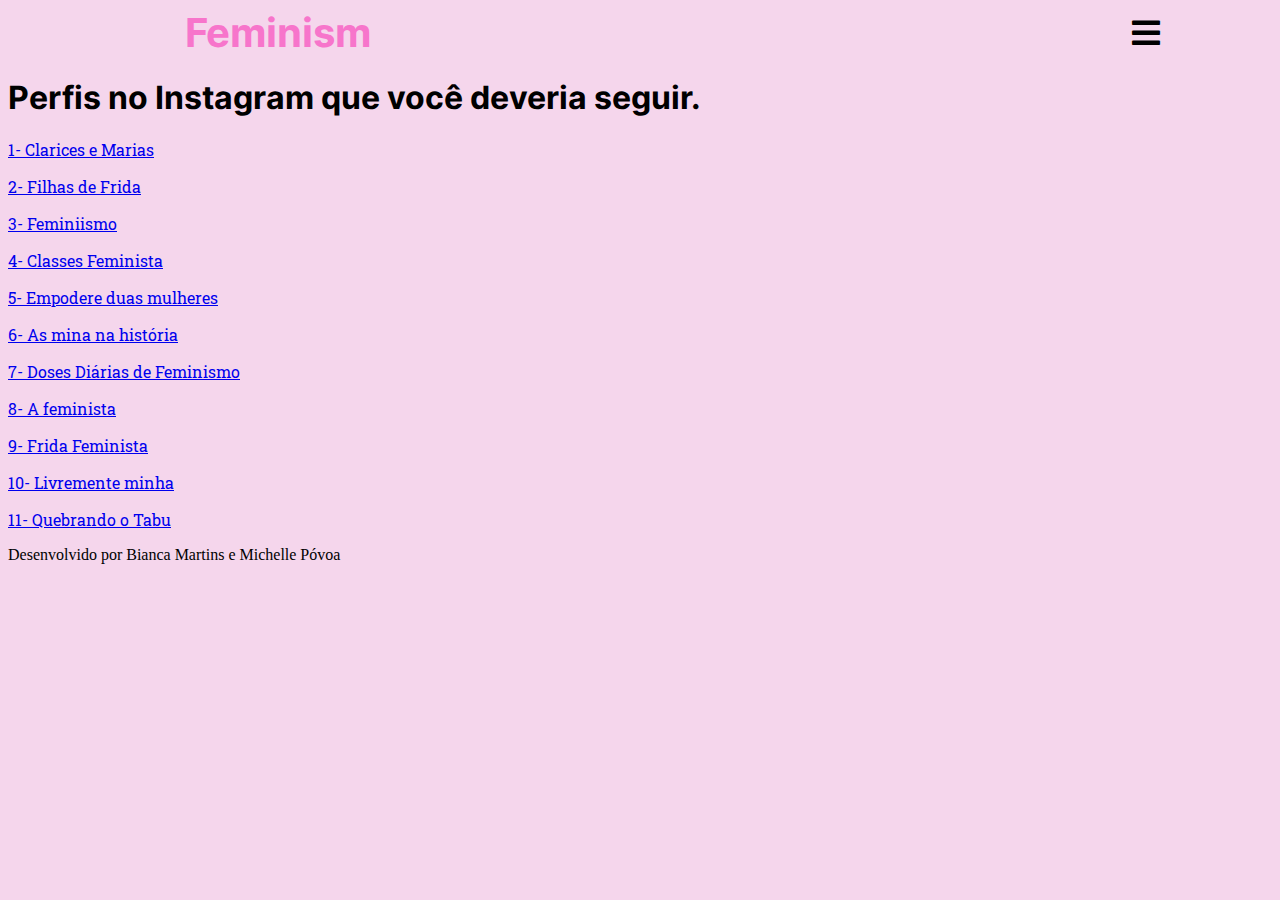
<file: Perfis.html>
<!doctype html>
<html lang="pt-br">
    <head> 
    <title>Feminism</title>
    <meta charset="utf-8">
    <meta name="viewport" content="width=device-width,initial-scale=1, user-scalable=no">
    <link rel="icon" href="assets/img/Icon.png">
    <link rel="stylesheet" href="assets/css/Style.css">
    <link rel="stylesheet" href="assets/css/all.css">

    <nav>
        <section id="feminism">
            <h1>Feminism</h1>
        </section>
        
        <section id= "efeito">
            <i class="fas fa-2x fa-bars"></i>
        </section>
    
        <section id="boton" class="i image"> 
            
            <a href="index.html">Home</a>
            <a href="Sobre.html">Sobre</a>
            <a href="Indicações de leituras e filmes.html">Indicações de leituras e filmes</a> 
            <a href="Notícias.html">Notícias</a>
            <a href="Perfis.html">Perfis que você deveria seguir</a>
        </section>
    </nav>
    
    </head>
    <body>
    
        
        
        <section id="instagram">
            <h1>
                Perfis no Instagram que você deveria seguir.
            </h1>
            <p><a href="https://www.instagram.com/claricesemarias/">1- Clarices e Marias</a></p>
            <p><a href="https://www.instagram.com/filhasdefrida/">2- Filhas de Frida</a></p>
            <p><a href="https://www.instagram.com/feminiismo/">3- Feminiismo</a></p>
            <p><a href="https://www.instagram.com/classesfeminista/">4- Classes Feminista</a></p>
            <p><a href="https://www.instagram.com/empodereduasmulheres/">5- Empodere duas mulheres</a></p>
            <p><a href="https://www.instagram.com/asminanahistoria/">6- As mina na história</a></p>
            <p><a href="https://www.instagram.com/dddfeminismo/">7- Doses Diárias de Feminismo</a></p>
            <p><a href="https://www.instagram.com/afeminista/">8- A feminista</a></p>
            <p><a href="https://www.instagram.com/frida__feminista/">9- Frida Feminista</a></p>
            <p><a href="https://www.instagram.com/livrementeminha/">10- Livremente minha</a></p>
            <p><a href="https://www.instagram.com/quebrandootabu/">11- Quebrando o Tabu</a></p>


        </section>
    </body>

    <footer>
        <p>Desenvolvido por Bianca Martins e Michelle Póvoa</p>
     </footer>

         <script src="js/script.js"></script>

</html>
</file>
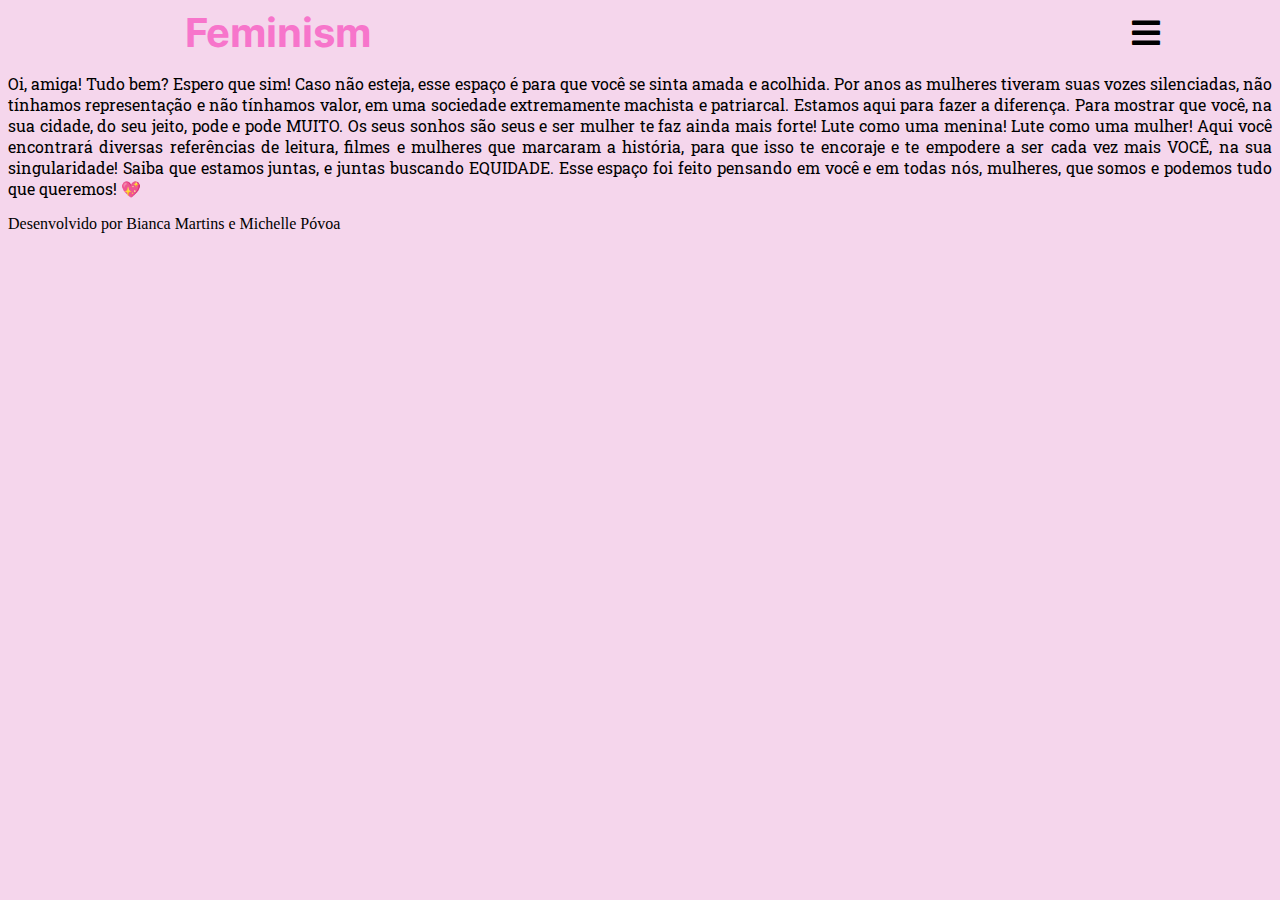
<file: Sobre.html>
<!doctype html>
<html lang="pt-br">
    <head> 
    <title>Feminism</title>
    <meta charset="utf-8">
    <meta name="viewport" content="width=device-width,initial-scale=1, user-scalable=no">
    <link rel="icon" href="assets/img/Icon.png">
    <link rel="stylesheet" href="assets/css/Style.css">  
    <link rel="stylesheet" href="assets/css/all.css">  

    <nav>
        <section id="feminism">
            <h1>Feminism</h1>
        </section>
        
        <section id= "efeito">
            <i class="fas fa-2x fa-bars"></i>
        </section>
    
        <section id="boton" class="i image">
             
            <a href="index.html">Home</a>
            <a href="Sobre.html">Sobre</a>
            <a href="Indicações de leituras e filmes.html">Indicações de leituras e filmes</a> 
            <a href="Notícias.html">Notícias</a>
            <a href="Perfis.html">Perfis que você deveria seguir</a>
        </section>
    </nav>

</head>
    <body>


    <section id = "textsobre">
        <p>
            Oi, amiga! Tudo bem? Espero que sim! Caso não esteja, esse espaço é para 
            que você se sinta amada e acolhida. Por anos as mulheres tiveram suas 
            vozes silenciadas, não tínhamos representação e não tínhamos valor, em 
            uma sociedade extremamente machista e patriarcal. Estamos aqui para fazer 
            a diferença. Para mostrar que você, na sua cidade, do seu jeito, pode e 
            pode MUITO. Os seus sonhos são seus e ser mulher te faz ainda mais forte! 
            Lute como uma menina! Lute como uma mulher! Aqui você encontrará diversas referências de leitura, 
            filmes e mulheres que marcaram a história, para que isso te encoraje e te empodere a ser cada 
            vez mais VOCÊ, na sua singularidade! Saiba que estamos juntas, e juntas buscando EQUIDADE. 
            Esse espaço foi feito pensando em você e em todas nós, mulheres, que somos e podemos tudo que queremos! 💖
        </p>
    </section>
        
    
        
    
    
    
    </body>

    <footer>
        <p>Desenvolvido por Bianca Martins e Michelle Póvoa</p>
     </footer>

     <script src="js/script.js"></script>

          </html>
</file>
<file: assets/css/Style.css>
@font-face {
        font-family: 'Playfair Display';
        src: url('../font/PlayfairDisplay-VariableFont_wght.ttf');
    }
    @font-face {
        font-family: 'RobotoSlab';
        src: url('../font/RobotoSlab-VariableFont_wght.ttf');
    }
    @font-face {
        font-family: 'WorkSans';
        src: url('../font/WorkSans-VariableFont_wght.ttf');
    }
    @font-face{
        font-family: 'Inter';
        src: url('../font/Inter-VariableFont_slnt,wght.ttf')
    }

nav {
    display: flex;
    flex-wrap: wrap;
    
}
#feminism {
    width: 80%;
    text-align: center;
   
}
#feminism h1{
    width: 65%;
    text-align: center;
   
}

#efeito{
    justify-content: center;
    width: 20%;
    align-items: center;
    display: flex;
    
}

#feminism h1 {
    font-family: 'Inter';
    color: rgb(247, 117, 203);
    font-size:2.5em;
    transition: color 2.0s;
    transition: font-size 2.0s;
    text-align: center;
    display: flex;
}
#feminism h1:hover{
    color: rgb(255, 255, 255);
    font-size: 2em;
}

#imgmenu{
    background-image: url(../img/Imagem-feminismo.jpeg);
    background-size: cover;
    background-position: center;
    margin: 5px 0px;
}

#imgmenu2{
    background-image: url(../img/img2.jpeg);
    background-size: cover;
    background-position: center;
     margin: 5px 0px;
}
#imgmenu3{
    background-image: url(../img/imagem3.jpeg);
    background-size: cover;
    background-position: center;
     margin: 5px 0px;
}
#imgmenu4{
    background-image: url(../img/img4.jpeg);
    background-size: cover;
    background-position: center;
     margin: 5px 0px;
}

#imgliteratura{
     background-image: url(../img/mulheresliteratura.jpg);
    background-size: cover;
    background-position: center;
    padding: 100px 0px 100px 0px;
     margin: 5px 0px;
}
#harry{
    background-size: cover;
    background-position: center;
    padding: 100px 0px 100px 0px;
     margin: 5px 0px;
}

#feminism h1 {
    margin: 0 auto;
}

#boton{
    display: flex;
    flex-direction: column;

    justify-content: center;
    
    
    background-color: #FFF;
    margin: 3px auto;
    padding: 9px 0px;
    font-size: 1em;
    width: 100px;
    text-align: center; 

}

#boton a {
    display: block;
    border: 1px solid lightgrey;
    border-radius: 5px;
    padding: 10px 0px;
}

#mione{
    display: flex;
    background-color: #FFF;
    border: 1px solid lightgrey;
    border-radius: 5px;
    margin: 3px auto;
    padding: 9px 0px;
    font-size: 1em;
    width: 100px;
    text-align: center;
}
#blabla{
    display: block;
    background-color: #FFF;
    border: 1px solid lightgrey;
    border-radius: 5px;
    margin: 3px auto;
    padding: 9px 0px;
    font-size: 1em;
    width: 100px;
    text-align: center;
}



#imgnoticia{
    background-image: url(../img/imgnoticia.jpeg);
    background-size: cover;
    background-position: left;
    margin: 5px 0px;
}


#imgcuriosidade1{
    background-image: url(../img/imagemabacuriosidades.jpg);
    background-size: cover;
    background-position: left;
    margin: 5px 0px;
}
#textsobre{
    font-family: 'RobotoSlab';
    color: black;
    text-align: justify;
    
}
#textindicacao h1{
    font-family: 'Inter';
    color: black;
    text-align: left;
    font-size: 2.0;
}
#textindicacao h2{
    font-family: 'WorkSans';
    color: black;
    text-align: justify;
 
}
#textindicacao p{
    font-family: 'RobotoSlab';
    color: black;
    text-align: justify;
    font-size: 1.0 em;
}
#textfilmes{
    font-family: 'RobotoSlab';
    color: black;
    text-align: left;
}
#textfilmes h1{
    font-family: 'Inter';
    color: black;
    text-align: left;
    font-size: 2.0;
}
#textfilmes h2{
    font-family: 'WorkSans';
    color: black;
    text-align: justify;
}
#textfilmes p{
    font-family: 'RobotoSlab';
    color: black;
    text-align: justify;
    font-size: 1.0 em;
}

#textnoticias{
    font-family: 'RobotoSlab';
    color: black;
    text-align: left;
}
#textnoticias h1{
    font-family: 'Inter';
    color: black;
    text-align: left;
    font-size: 2.0;
}
#textnoticias h2{
    font-family: 'WorkSans';
    color: black;
    text-align: justify;
}
#textnoticias p{
    font-family: 'RobotoSlab';
    color: black;
    text-align: justify;
    font-size: 1.0 em;
}
#instagram h1{
    font-family: 'Inter';
    color: black;
    text-align: left;
    font-size: 2.0;
}
#instagram p{
    font-family: 'RobotoSlab';
    color: black;
    text-align: left;
    font-size: 1.0 em;
}

body{
    background-color: rgb(245, 214, 236);
}
#boton{
    width: 100%;
    background-color: rgb(245, 214, 236);    ;
    top: 103px;
    left: -100%;
    position: absolute;
    transition: 0.7s left ease;
}
.mostrar{
    left: 0px !important;
}
</file>
<file: assets/css/all.css>
.fa,
.fas,
.far,
.fal,
.fab {
  -moz-osx-font-smoothing: grayscale;
  -webkit-font-smoothing: antialiased;
  display: inline-block;
  font-style: normal;
  font-variant: normal;
  text-rendering: auto;
  line-height: 1; }

.fa-lg {
  font-size: 1.33333em;
  line-height: 0.75em;
  vertical-align: -.0667em; }

.fa-xs {
  font-size: .75em; }

.fa-sm {
  font-size: .875em; }

.fa-1x {
  font-size: 1em; }

.fa-2x {
  font-size: 2em; }

.fa-3x {
  font-size: 3em; }

.fa-4x {
  font-size: 4em; }

.fa-5x {
  font-size: 5em; }

.fa-6x {
  font-size: 6em; }

.fa-7x {
  font-size: 7em; }

.fa-8x {
  font-size: 8em; }

.fa-9x {
  font-size: 9em; }

.fa-10x {
  font-size: 10em; }

.fa-fw {
  text-align: center;
  width: 1.25em; }

.fa-ul {
  list-style-type: none;
  margin-left: 2.5em;
  padding-left: 0; }
  .fa-ul > li {
    position: relative; }

.fa-li {
  left: -2em;
  position: absolute;
  text-align: center;
  width: 2em;
  line-height: inherit; }

.fa-border {
  border: solid 0.08em #eee;
  border-radius: .1em;
  padding: .2em .25em .15em; }

.fa-pull-left {
  float: left; }

.fa-pull-right {
  float: right; }

.fa.fa-pull-left,
.fas.fa-pull-left,
.far.fa-pull-left,
.fal.fa-pull-left,
.fab.fa-pull-left {
  margin-right: .3em; }

.fa.fa-pull-right,
.fas.fa-pull-right,
.far.fa-pull-right,
.fal.fa-pull-right,
.fab.fa-pull-right {
  margin-left: .3em; }

.fa-spin {
  -webkit-animation: fa-spin 2s infinite linear;
          animation: fa-spin 2s infinite linear; }

.fa-pulse {
  -webkit-animation: fa-spin 1s infinite steps(8);
          animation: fa-spin 1s infinite steps(8); }

@-webkit-keyframes fa-spin {
  0% {
    -webkit-transform: rotate(0deg);
            transform: rotate(0deg); }
  100% {
    -webkit-transform: rotate(360deg);
            transform: rotate(360deg); } }

@keyframes fa-spin {
  0% {
    -webkit-transform: rotate(0deg);
            transform: rotate(0deg); }
  100% {
    -webkit-transform: rotate(360deg);
            transform: rotate(360deg); } }

.fa-rotate-90 {
  -ms-filter: "progid:DXImageTransform.Microsoft.BasicImage(rotation=1)";
  -webkit-transform: rotate(90deg);
          transform: rotate(90deg); }

.fa-rotate-180 {
  -ms-filter: "progid:DXImageTransform.Microsoft.BasicImage(rotation=2)";
  -webkit-transform: rotate(180deg);
          transform: rotate(180deg); }

.fa-rotate-270 {
  -ms-filter: "progid:DXImageTransform.Microsoft.BasicImage(rotation=3)";
  -webkit-transform: rotate(270deg);
          transform: rotate(270deg); }

.fa-flip-horizontal {
  -ms-filter: "progid:DXImageTransform.Microsoft.BasicImage(rotation=0, mirror=1)";
  -webkit-transform: scale(-1, 1);
          transform: scale(-1, 1); }

.fa-flip-vertical {
  -ms-filter: "progid:DXImageTransform.Microsoft.BasicImage(rotation=2, mirror=1)";
  -webkit-transform: scale(1, -1);
          transform: scale(1, -1); }

.fa-flip-both, .fa-flip-horizontal.fa-flip-vertical {
  -ms-filter: "progid:DXImageTransform.Microsoft.BasicImage(rotation=2, mirror=1)";
  -webkit-transform: scale(-1, -1);
          transform: scale(-1, -1); }

:root .fa-rotate-90,
:root .fa-rotate-180,
:root .fa-rotate-270,
:root .fa-flip-horizontal,
:root .fa-flip-vertical,
:root .fa-flip-both {
  -webkit-filter: none;
          filter: none; }

.fa-stack {
  display: inline-block;
  height: 2em;
  line-height: 2em;
  position: relative;
  vertical-align: middle;
  width: 2.5em; }

.fa-stack-1x,
.fa-stack-2x {
  left: 0;
  position: absolute;
  text-align: center;
  width: 100%; }

.fa-stack-1x {
  line-height: inherit; }

.fa-stack-2x {
  font-size: 2em; }

.fa-inverse {
  color: #fff; }

/* Font Awesome uses the Unicode Private Use Area (PUA) to ensure screen
readers do not read off random characters that represent icons */
.fa-500px:before {
  content: "\f26e"; }

.fa-accessible-icon:before {
  content: "\f368"; }

.fa-accusoft:before {
  content: "\f369"; }

.fa-acquisitions-incorporated:before {
  content: "\f6af"; }

.fa-ad:before {
  content: "\f641"; }

.fa-address-book:before {
  content: "\f2b9"; }

.fa-address-card:before {
  content: "\f2bb"; }

.fa-adjust:before {
  content: "\f042"; }

.fa-adn:before {
  content: "\f170"; }

.fa-adobe:before {
  content: "\f778"; }

.fa-adversal:before {
  content: "\f36a"; }

.fa-affiliatetheme:before {
  content: "\f36b"; }

.fa-air-freshener:before {
  content: "\f5d0"; }

.fa-algolia:before {
  content: "\f36c"; }

.fa-align-center:before {
  content: "\f037"; }

.fa-align-justify:before {
  content: "\f039"; }

.fa-align-left:before {
  content: "\f036"; }

.fa-align-right:before {
  content: "\f038"; }

.fa-alipay:before {
  content: "\f642"; }

.fa-allergies:before {
  content: "\f461"; }

.fa-amazon:before {
  content: "\f270"; }

.fa-amazon-pay:before {
  content: "\f42c"; }

.fa-ambulance:before {
  content: "\f0f9"; }

.fa-american-sign-language-interpreting:before {
  content: "\f2a3"; }

.fa-amilia:before {
  content: "\f36d"; }

.fa-anchor:before {
  content: "\f13d"; }

.fa-android:before {
  content: "\f17b"; }

.fa-angellist:before {
  content: "\f209"; }

.fa-angle-double-down:before {
  content: "\f103"; }

.fa-angle-double-left:before {
  content: "\f100"; }

.fa-angle-double-right:before {
  content: "\f101"; }

.fa-angle-double-up:before {
  content: "\f102"; }

.fa-angle-down:before {
  content: "\f107"; }

.fa-angle-left:before {
  content: "\f104"; }

.fa-angle-right:before {
  content: "\f105"; }

.fa-angle-up:before {
  content: "\f106"; }

.fa-angry:before {
  content: "\f556"; }

.fa-angrycreative:before {
  content: "\f36e"; }

.fa-angular:before {
  content: "\f420"; }

.fa-ankh:before {
  content: "\f644"; }

.fa-app-store:before {
  content: "\f36f"; }

.fa-app-store-ios:before {
  content: "\f370"; }

.fa-apper:before {
  content: "\f371"; }

.fa-apple:before {
  content: "\f179"; }

.fa-apple-alt:before {
  content: "\f5d1"; }

.fa-apple-pay:before {
  content: "\f415"; }

.fa-archive:before {
  content: "\f187"; }

.fa-archway:before {
  content: "\f557"; }

.fa-arrow-alt-circle-down:before {
  content: "\f358"; }

.fa-arrow-alt-circle-left:before {
  content: "\f359"; }

.fa-arrow-alt-circle-right:before {
  content: "\f35a"; }

.fa-arrow-alt-circle-up:before {
  content: "\f35b"; }

.fa-arrow-circle-down:before {
  content: "\f0ab"; }

.fa-arrow-circle-left:before {
  content: "\f0a8"; }

.fa-arrow-circle-right:before {
  content: "\f0a9"; }

.fa-arrow-circle-up:before {
  content: "\f0aa"; }

.fa-arrow-down:before {
  content: "\f063"; }

.fa-arrow-left:before {
  content: "\f060"; }

.fa-arrow-right:before {
  content: "\f061"; }

.fa-arrow-up:before {
  content: "\f062"; }

.fa-arrows-alt:before {
  content: "\f0b2"; }

.fa-arrows-alt-h:before {
  content: "\f337"; }

.fa-arrows-alt-v:before {
  content: "\f338"; }

.fa-artstation:before {
  content: "\f77a"; }

.fa-assistive-listening-systems:before {
  content: "\f2a2"; }

.fa-asterisk:before {
  content: "\f069"; }

.fa-asymmetrik:before {
  content: "\f372"; }

.fa-at:before {
  content: "\f1fa"; }

.fa-atlas:before {
  content: "\f558"; }

.fa-atlassian:before {
  content: "\f77b"; }

.fa-atom:before {
  content: "\f5d2"; }

.fa-audible:before {
  content: "\f373"; }

.fa-audio-description:before {
  content: "\f29e"; }

.fa-autoprefixer:before {
  content: "\f41c"; }

.fa-avianex:before {
  content: "\f374"; }

.fa-aviato:before {
  content: "\f421"; }

.fa-award:before {
  content: "\f559"; }

.fa-aws:before {
  content: "\f375"; }

.fa-baby:before {
  content: "\f77c"; }

.fa-baby-carriage:before {
  content: "\f77d"; }

.fa-backspace:before {
  content: "\f55a"; }

.fa-backward:before {
  content: "\f04a"; }

.fa-bacon:before {
  content: "\f7e5"; }

.fa-balance-scale:before {
  content: "\f24e"; }

.fa-ban:before {
  content: "\f05e"; }

.fa-band-aid:before {
  content: "\f462"; }

.fa-bandcamp:before {
  content: "\f2d5"; }

.fa-barcode:before {
  content: "\f02a"; }

.fa-bars:before {
  content: "\f0c9"; }

.fa-baseball-ball:before {
  content: "\f433"; }

.fa-basketball-ball:before {
  content: "\f434"; }

.fa-bath:before {
  content: "\f2cd"; }

.fa-battery-empty:before {
  content: "\f244"; }

.fa-battery-full:before {
  content: "\f240"; }

.fa-battery-half:before {
  content: "\f242"; }

.fa-battery-quarter:before {
  content: "\f243"; }

.fa-battery-three-quarters:before {
  content: "\f241"; }

.fa-bed:before {
  content: "\f236"; }

.fa-beer:before {
  content: "\f0fc"; }

.fa-behance:before {
  content: "\f1b4"; }

.fa-behance-square:before {
  content: "\f1b5"; }

.fa-bell:before {
  content: "\f0f3"; }

.fa-bell-slash:before {
  content: "\f1f6"; }

.fa-bezier-curve:before {
  content: "\f55b"; }

.fa-bible:before {
  content: "\f647"; }

.fa-bicycle:before {
  content: "\f206"; }

.fa-bimobject:before {
  content: "\f378"; }

.fa-binoculars:before {
  content: "\f1e5"; }

.fa-biohazard:before {
  content: "\f780"; }

.fa-birthday-cake:before {
  content: "\f1fd"; }

.fa-bitbucket:before {
  content: "\f171"; }

.fa-bitcoin:before {
  content: "\f379"; }

.fa-bity:before {
  content: "\f37a"; }

.fa-black-tie:before {
  content: "\f27e"; }

.fa-blackberry:before {
  content: "\f37b"; }

.fa-blender:before {
  content: "\f517"; }

.fa-blender-phone:before {
  content: "\f6b6"; }

.fa-blind:before {
  content: "\f29d"; }

.fa-blog:before {
  content: "\f781"; }

.fa-blogger:before {
  content: "\f37c"; }

.fa-blogger-b:before {
  content: "\f37d"; }

.fa-bluetooth:before {
  content: "\f293"; }

.fa-bluetooth-b:before {
  content: "\f294"; }

.fa-bold:before {
  content: "\f032"; }

.fa-bolt:before {
  content: "\f0e7"; }

.fa-bomb:before {
  content: "\f1e2"; }

.fa-bone:before {
  content: "\f5d7"; }

.fa-bong:before {
  content: "\f55c"; }

.fa-book:before {
  content: "\f02d"; }

.fa-book-dead:before {
  content: "\f6b7"; }

.fa-book-medical:before {
  content: "\f7e6"; }

.fa-book-open:before {
  content: "\f518"; }

.fa-book-reader:before {
  content: "\f5da"; }

.fa-bookmark:before {
  content: "\f02e"; }

.fa-bowling-ball:before {
  content: "\f436"; }

.fa-box:before {
  content: "\f466"; }

.fa-box-open:before {
  content: "\f49e"; }

.fa-boxes:before {
  content: "\f468"; }

.fa-braille:before {
  content: "\f2a1"; }

.fa-brain:before {
  content: "\f5dc"; }

.fa-bread-slice:before {
  content: "\f7ec"; }

.fa-briefcase:before {
  content: "\f0b1"; }

.fa-briefcase-medical:before {
  content: "\f469"; }

.fa-broadcast-tower:before {
  content: "\f519"; }

.fa-broom:before {
  content: "\f51a"; }

.fa-brush:before {
  content: "\f55d"; }

.fa-btc:before {
  content: "\f15a"; }

.fa-bug:before {
  content: "\f188"; }

.fa-building:before {
  content: "\f1ad"; }

.fa-bullhorn:before {
  content: "\f0a1"; }

.fa-bullseye:before {
  content: "\f140"; }

.fa-burn:before {
  content: "\f46a"; }

.fa-buromobelexperte:before {
  content: "\f37f"; }

.fa-bus:before {
  content: "\f207"; }

.fa-bus-alt:before {
  content: "\f55e"; }

.fa-business-time:before {
  content: "\f64a"; }

.fa-buysellads:before {
  content: "\f20d"; }

.fa-calculator:before {
  content: "\f1ec"; }

.fa-calendar:before {
  content: "\f133"; }

.fa-calendar-alt:before {
  content: "\f073"; }

.fa-calendar-check:before {
  content: "\f274"; }

.fa-calendar-day:before {
  content: "\f783"; }

.fa-calendar-minus:before {
  content: "\f272"; }

.fa-calendar-plus:before {
  content: "\f271"; }

.fa-calendar-times:before {
  content: "\f273"; }

.fa-calendar-week:before {
  content: "\f784"; }

.fa-camera:before {
  content: "\f030"; }

.fa-camera-retro:before {
  content: "\f083"; }

.fa-campground:before {
  content: "\f6bb"; }

.fa-canadian-maple-leaf:before {
  content: "\f785"; }

.fa-candy-cane:before {
  content: "\f786"; }

.fa-cannabis:before {
  content: "\f55f"; }

.fa-capsules:before {
  content: "\f46b"; }

.fa-car:before {
  content: "\f1b9"; }

.fa-car-alt:before {
  content: "\f5de"; }

.fa-car-battery:before {
  content: "\f5df"; }

.fa-car-crash:before {
  content: "\f5e1"; }

.fa-car-side:before {
  content: "\f5e4"; }

.fa-caret-down:before {
  content: "\f0d7"; }

.fa-caret-left:before {
  content: "\f0d9"; }

.fa-caret-right:before {
  content: "\f0da"; }

.fa-caret-square-down:before {
  content: "\f150"; }

.fa-caret-square-left:before {
  content: "\f191"; }

.fa-caret-square-right:before {
  content: "\f152"; }

.fa-caret-square-up:before {
  content: "\f151"; }

.fa-caret-up:before {
  content: "\f0d8"; }

.fa-carrot:before {
  content: "\f787"; }

.fa-cart-arrow-down:before {
  content: "\f218"; }

.fa-cart-plus:before {
  content: "\f217"; }

.fa-cash-register:before {
  content: "\f788"; }

.fa-cat:before {
  content: "\f6be"; }

.fa-cc-amazon-pay:before {
  content: "\f42d"; }

.fa-cc-amex:before {
  content: "\f1f3"; }

.fa-cc-apple-pay:before {
  content: "\f416"; }

.fa-cc-diners-club:before {
  content: "\f24c"; }

.fa-cc-discover:before {
  content: "\f1f2"; }

.fa-cc-jcb:before {
  content: "\f24b"; }

.fa-cc-mastercard:before {
  content: "\f1f1"; }

.fa-cc-paypal:before {
  content: "\f1f4"; }

.fa-cc-stripe:before {
  content: "\f1f5"; }

.fa-cc-visa:before {
  content: "\f1f0"; }

.fa-centercode:before {
  content: "\f380"; }

.fa-centos:before {
  content: "\f789"; }

.fa-certificate:before {
  content: "\f0a3"; }

.fa-chair:before {
  content: "\f6c0"; }

.fa-chalkboard:before {
  content: "\f51b"; }

.fa-chalkboard-teacher:before {
  content: "\f51c"; }

.fa-charging-station:before {
  content: "\f5e7"; }

.fa-chart-area:before {
  content: "\f1fe"; }

.fa-chart-bar:before {
  content: "\f080"; }

.fa-chart-line:before {
  content: "\f201"; }

.fa-chart-pie:before {
  content: "\f200"; }

.fa-check:before {
  content: "\f00c"; }

.fa-check-circle:before {
  content: "\f058"; }

.fa-check-double:before {
  content: "\f560"; }

.fa-check-square:before {
  content: "\f14a"; }

.fa-cheese:before {
  content: "\f7ef"; }

.fa-chess:before {
  content: "\f439"; }

.fa-chess-bishop:before {
  content: "\f43a"; }

.fa-chess-board:before {
  content: "\f43c"; }

.fa-chess-king:before {
  content: "\f43f"; }

.fa-chess-knight:before {
  content: "\f441"; }

.fa-chess-pawn:before {
  content: "\f443"; }

.fa-chess-queen:before {
  content: "\f445"; }

.fa-chess-rook:before {
  content: "\f447"; }

.fa-chevron-circle-down:before {
  content: "\f13a"; }

.fa-chevron-circle-left:before {
  content: "\f137"; }

.fa-chevron-circle-right:before {
  content: "\f138"; }

.fa-chevron-circle-up:before {
  content: "\f139"; }

.fa-chevron-down:before {
  content: "\f078"; }

.fa-chevron-left:before {
  content: "\f053"; }

.fa-chevron-right:before {
  content: "\f054"; }

.fa-chevron-up:before {
  content: "\f077"; }

.fa-child:before {
  content: "\f1ae"; }

.fa-chrome:before {
  content: "\f268"; }

.fa-church:before {
  content: "\f51d"; }

.fa-circle:before {
  content: "\f111"; }

.fa-circle-notch:before {
  content: "\f1ce"; }

.fa-city:before {
  content: "\f64f"; }

.fa-clinic-medical:before {
  content: "\f7f2"; }

.fa-clipboard:before {
  content: "\f328"; }

.fa-clipboard-check:before {
  content: "\f46c"; }

.fa-clipboard-list:before {
  content: "\f46d"; }

.fa-clock:before {
  content: "\f017"; }

.fa-clone:before {
  content: "\f24d"; }

.fa-closed-captioning:before {
  content: "\f20a"; }

.fa-cloud:before {
  content: "\f0c2"; }

.fa-cloud-download-alt:before {
  content: "\f381"; }

.fa-cloud-meatball:before {
  content: "\f73b"; }

.fa-cloud-moon:before {
  content: "\f6c3"; }

.fa-cloud-moon-rain:before {
  content: "\f73c"; }

.fa-cloud-rain:before {
  content: "\f73d"; }

.fa-cloud-showers-heavy:before {
  content: "\f740"; }

.fa-cloud-sun:before {
  content: "\f6c4"; }

.fa-cloud-sun-rain:before {
  content: "\f743"; }

.fa-cloud-upload-alt:before {
  content: "\f382"; }

.fa-cloudscale:before {
  content: "\f383"; }

.fa-cloudsmith:before {
  content: "\f384"; }

.fa-cloudversify:before {
  content: "\f385"; }

.fa-cocktail:before {
  content: "\f561"; }

.fa-code:before {
  content: "\f121"; }

.fa-code-branch:before {
  content: "\f126"; }

.fa-codepen:before {
  content: "\f1cb"; }

.fa-codiepie:before {
  content: "\f284"; }

.fa-coffee:before {
  content: "\f0f4"; }

.fa-cog:before {
  content: "\f013"; }

.fa-cogs:before {
  content: "\f085"; }

.fa-coins:before {
  content: "\f51e"; }

.fa-columns:before {
  content: "\f0db"; }

.fa-comment:before {
  content: "\f075"; }

.fa-comment-alt:before {
  content: "\f27a"; }

.fa-comment-dollar:before {
  content: "\f651"; }

.fa-comment-dots:before {
  content: "\f4ad"; }

.fa-comment-medical:before {
  content: "\f7f5"; }

.fa-comment-slash:before {
  content: "\f4b3"; }

.fa-comments:before {
  content: "\f086"; }

.fa-comments-dollar:before {
  content: "\f653"; }

.fa-compact-disc:before {
  content: "\f51f"; }

.fa-compass:before {
  content: "\f14e"; }

.fa-compress:before {
  content: "\f066"; }

.fa-compress-arrows-alt:before {
  content: "\f78c"; }

.fa-concierge-bell:before {
  content: "\f562"; }

.fa-confluence:before {
  content: "\f78d"; }

.fa-connectdevelop:before {
  content: "\f20e"; }

.fa-contao:before {
  content: "\f26d"; }

.fa-cookie:before {
  content: "\f563"; }

.fa-cookie-bite:before {
  content: "\f564"; }

.fa-copy:before {
  content: "\f0c5"; }

.fa-copyright:before {
  content: "\f1f9"; }

.fa-couch:before {
  content: "\f4b8"; }

.fa-cpanel:before {
  content: "\f388"; }

.fa-creative-commons:before {
  content: "\f25e"; }

.fa-creative-commons-by:before {
  content: "\f4e7"; }

.fa-creative-commons-nc:before {
  content: "\f4e8"; }

.fa-creative-commons-nc-eu:before {
  content: "\f4e9"; }

.fa-creative-commons-nc-jp:before {
  content: "\f4ea"; }

.fa-creative-commons-nd:before {
  content: "\f4eb"; }

.fa-creative-commons-pd:before {
  content: "\f4ec"; }

.fa-creative-commons-pd-alt:before {
  content: "\f4ed"; }

.fa-creative-commons-remix:before {
  content: "\f4ee"; }

.fa-creative-commons-sa:before {
  content: "\f4ef"; }

.fa-creative-commons-sampling:before {
  content: "\f4f0"; }

.fa-creative-commons-sampling-plus:before {
  content: "\f4f1"; }

.fa-creative-commons-share:before {
  content: "\f4f2"; }

.fa-creative-commons-zero:before {
  content: "\f4f3"; }

.fa-credit-card:before {
  content: "\f09d"; }

.fa-critical-role:before {
  content: "\f6c9"; }

.fa-crop:before {
  content: "\f125"; }

.fa-crop-alt:before {
  content: "\f565"; }

.fa-cross:before {
  content: "\f654"; }

.fa-crosshairs:before {
  content: "\f05b"; }

.fa-crow:before {
  content: "\f520"; }

.fa-crown:before {
  content: "\f521"; }

.fa-crutch:before {
  content: "\f7f7"; }

.fa-css3:before {
  content: "\f13c"; }

.fa-css3-alt:before {
  content: "\f38b"; }

.fa-cube:before {
  content: "\f1b2"; }

.fa-cubes:before {
  content: "\f1b3"; }

.fa-cut:before {
  content: "\f0c4"; }

.fa-cuttlefish:before {
  content: "\f38c"; }

.fa-d-and-d:before {
  content: "\f38d"; }

.fa-d-and-d-beyond:before {
  content: "\f6ca"; }

.fa-dashcube:before {
  content: "\f210"; }

.fa-database:before {
  content: "\f1c0"; }

.fa-deaf:before {
  content: "\f2a4"; }

.fa-delicious:before {
  content: "\f1a5"; }

.fa-democrat:before {
  content: "\f747"; }

.fa-deploydog:before {
  content: "\f38e"; }

.fa-deskpro:before {
  content: "\f38f"; }

.fa-desktop:before {
  content: "\f108"; }

.fa-dev:before {
  content: "\f6cc"; }

.fa-deviantart:before {
  content: "\f1bd"; }

.fa-dharmachakra:before {
  content: "\f655"; }

.fa-dhl:before {
  content: "\f790"; }

.fa-diagnoses:before {
  content: "\f470"; }

.fa-diaspora:before {
  content: "\f791"; }

.fa-dice:before {
  content: "\f522"; }

.fa-dice-d20:before {
  content: "\f6cf"; }

.fa-dice-d6:before {
  content: "\f6d1"; }

.fa-dice-five:before {
  content: "\f523"; }

.fa-dice-four:before {
  content: "\f524"; }

.fa-dice-one:before {
  content: "\f525"; }

.fa-dice-six:before {
  content: "\f526"; }

.fa-dice-three:before {
  content: "\f527"; }

.fa-dice-two:before {
  content: "\f528"; }

.fa-digg:before {
  content: "\f1a6"; }

.fa-digital-ocean:before {
  content: "\f391"; }

.fa-digital-tachograph:before {
  content: "\f566"; }

.fa-directions:before {
  content: "\f5eb"; }

.fa-discord:before {
  content: "\f392"; }

.fa-discourse:before {
  content: "\f393"; }

.fa-divide:before {
  content: "\f529"; }

.fa-dizzy:before {
  content: "\f567"; }

.fa-dna:before {
  content: "\f471"; }

.fa-dochub:before {
  content: "\f394"; }

.fa-docker:before {
  content: "\f395"; }

.fa-dog:before {
  content: "\f6d3"; }

.fa-dollar-sign:before {
  content: "\f155"; }

.fa-dolly:before {
  content: "\f472"; }

.fa-dolly-flatbed:before {
  content: "\f474"; }

.fa-donate:before {
  content: "\f4b9"; }

.fa-door-closed:before {
  content: "\f52a"; }

.fa-door-open:before {
  content: "\f52b"; }

.fa-dot-circle:before {
  content: "\f192"; }

.fa-dove:before {
  content: "\f4ba"; }

.fa-download:before {
  content: "\f019"; }

.fa-draft2digital:before {
  content: "\f396"; }

.fa-drafting-compass:before {
  content: "\f568"; }

.fa-dragon:before {
  content: "\f6d5"; }

.fa-draw-polygon:before {
  content: "\f5ee"; }

.fa-dribbble:before {
  content: "\f17d"; }

.fa-dribbble-square:before {
  content: "\f397"; }

.fa-dropbox:before {
  content: "\f16b"; }

.fa-drum:before {
  content: "\f569"; }

.fa-drum-steelpan:before {
  content: "\f56a"; }

.fa-drumstick-bite:before {
  content: "\f6d7"; }

.fa-drupal:before {
  content: "\f1a9"; }

.fa-dumbbell:before {
  content: "\f44b"; }

.fa-dumpster:before {
  content: "\f793"; }

.fa-dumpster-fire:before {
  content: "\f794"; }

.fa-dungeon:before {
  content: "\f6d9"; }

.fa-dyalog:before {
  content: "\f399"; }

.fa-earlybirds:before {
  content: "\f39a"; }

.fa-ebay:before {
  content: "\f4f4"; }

.fa-edge:before {
  content: "\f282"; }

.fa-edit:before {
  content: "\f044"; }

.fa-egg:before {
  content: "\f7fb"; }

.fa-eject:before {
  content: "\f052"; }

.fa-elementor:before {
  content: "\f430"; }

.fa-ellipsis-h:before {
  content: "\f141"; }

.fa-ellipsis-v:before {
  content: "\f142"; }

.fa-ello:before {
  content: "\f5f1"; }

.fa-ember:before {
  content: "\f423"; }

.fa-empire:before {
  content: "\f1d1"; }

.fa-envelope:before {
  content: "\f0e0"; }

.fa-envelope-open:before {
  content: "\f2b6"; }

.fa-envelope-open-text:before {
  content: "\f658"; }

.fa-envelope-square:before {
  content: "\f199"; }

.fa-envira:before {
  content: "\f299"; }

.fa-equals:before {
  content: "\f52c"; }

.fa-eraser:before {
  content: "\f12d"; }

.fa-erlang:before {
  content: "\f39d"; }

.fa-ethereum:before {
  content: "\f42e"; }

.fa-ethernet:before {
  content: "\f796"; }

.fa-etsy:before {
  content: "\f2d7"; }

.fa-euro-sign:before {
  content: "\f153"; }

.fa-exchange-alt:before {
  content: "\f362"; }

.fa-exclamation:before {
  content: "\f12a"; }

.fa-exclamation-circle:before {
  content: "\f06a"; }

.fa-exclamation-triangle:before {
  content: "\f071"; }

.fa-expand:before {
  content: "\f065"; }

.fa-expand-arrows-alt:before {
  content: "\f31e"; }

.fa-expeditedssl:before {
  content: "\f23e"; }

.fa-external-link-alt:before {
  content: "\f35d"; }

.fa-external-link-square-alt:before {
  content: "\f360"; }

.fa-eye:before {
  content: "\f06e"; }

.fa-eye-dropper:before {
  content: "\f1fb"; }

.fa-eye-slash:before {
  content: "\f070"; }

.fa-facebook:before {
  content: "\f09a"; }

.fa-facebook-f:before {
  content: "\f39e"; }

.fa-facebook-messenger:before {
  content: "\f39f"; }

.fa-facebook-square:before {
  content: "\f082"; }

.fa-fantasy-flight-games:before {
  content: "\f6dc"; }

.fa-fast-backward:before {
  content: "\f049"; }

.fa-fast-forward:before {
  content: "\f050"; }

.fa-fax:before {
  content: "\f1ac"; }

.fa-feather:before {
  content: "\f52d"; }

.fa-feather-alt:before {
  content: "\f56b"; }

.fa-fedex:before {
  content: "\f797"; }

.fa-fedora:before {
  content: "\f798"; }

.fa-female:before {
  content: "\f182"; }

.fa-fighter-jet:before {
  content: "\f0fb"; }

.fa-figma:before {
  content: "\f799"; }

.fa-file:before {
  content: "\f15b"; }

.fa-file-alt:before {
  content: "\f15c"; }

.fa-file-archive:before {
  content: "\f1c6"; }

.fa-file-audio:before {
  content: "\f1c7"; }

.fa-file-code:before {
  content: "\f1c9"; }

.fa-file-contract:before {
  content: "\f56c"; }

.fa-file-csv:before {
  content: "\f6dd"; }

.fa-file-download:before {
  content: "\f56d"; }

.fa-file-excel:before {
  content: "\f1c3"; }

.fa-file-export:before {
  content: "\f56e"; }

.fa-file-image:before {
  content: "\f1c5"; }

.fa-file-import:before {
  content: "\f56f"; }

.fa-file-invoice:before {
  content: "\f570"; }

.fa-file-invoice-dollar:before {
  content: "\f571"; }

.fa-file-medical:before {
  content: "\f477"; }

.fa-file-medical-alt:before {
  content: "\f478"; }

.fa-file-pdf:before {
  content: "\f1c1"; }

.fa-file-powerpoint:before {
  content: "\f1c4"; }

.fa-file-prescription:before {
  content: "\f572"; }

.fa-file-signature:before {
  content: "\f573"; }

.fa-file-upload:before {
  content: "\f574"; }

.fa-file-video:before {
  content: "\f1c8"; }

.fa-file-word:before {
  content: "\f1c2"; }

.fa-fill:before {
  content: "\f575"; }

.fa-fill-drip:before {
  content: "\f576"; }

.fa-film:before {
  content: "\f008"; }

.fa-filter:before {
  content: "\f0b0"; }

.fa-fingerprint:before {
  content: "\f577"; }

.fa-fire:before {
  content: "\f06d"; }

.fa-fire-alt:before {
  content: "\f7e4"; }

.fa-fire-extinguisher:before {
  content: "\f134"; }

.fa-firefox:before {
  content: "\f269"; }

.fa-first-aid:before {
  content: "\f479"; }

.fa-first-order:before {
  content: "\f2b0"; }

.fa-first-order-alt:before {
  content: "\f50a"; }

.fa-firstdraft:before {
  content: "\f3a1"; }

.fa-fish:before {
  content: "\f578"; }

.fa-fist-raised:before {
  content: "\f6de"; }

.fa-flag:before {
  content: "\f024"; }

.fa-flag-checkered:before {
  content: "\f11e"; }

.fa-flag-usa:before {
  content: "\f74d"; }

.fa-flask:before {
  content: "\f0c3"; }

.fa-flickr:before {
  content: "\f16e"; }

.fa-flipboard:before {
  content: "\f44d"; }

.fa-flushed:before {
  content: "\f579"; }

.fa-fly:before {
  content: "\f417"; }

.fa-folder:before {
  content: "\f07b"; }

.fa-folder-minus:before {
  content: "\f65d"; }

.fa-folder-open:before {
  content: "\f07c"; }

.fa-folder-plus:before {
  content: "\f65e"; }

.fa-font:before {
  content: "\f031"; }

.fa-font-awesome:before {
  content: "\f2b4"; }

.fa-font-awesome-alt:before {
  content: "\f35c"; }

.fa-font-awesome-flag:before {
  content: "\f425"; }

.fa-font-awesome-logo-full:before {
  content: "\f4e6"; }

.fa-fonticons:before {
  content: "\f280"; }

.fa-fonticons-fi:before {
  content: "\f3a2"; }

.fa-football-ball:before {
  content: "\f44e"; }

.fa-fort-awesome:before {
  content: "\f286"; }

.fa-fort-awesome-alt:before {
  content: "\f3a3"; }

.fa-forumbee:before {
  content: "\f211"; }

.fa-forward:before {
  content: "\f04e"; }

.fa-foursquare:before {
  content: "\f180"; }

.fa-free-code-camp:before {
  content: "\f2c5"; }

.fa-freebsd:before {
  content: "\f3a4"; }

.fa-frog:before {
  content: "\f52e"; }

.fa-frown:before {
  content: "\f119"; }

.fa-frown-open:before {
  content: "\f57a"; }

.fa-fulcrum:before {
  content: "\f50b"; }

.fa-funnel-dollar:before {
  content: "\f662"; }

.fa-futbol:before {
  content: "\f1e3"; }

.fa-galactic-republic:before {
  content: "\f50c"; }

.fa-galactic-senate:before {
  content: "\f50d"; }

.fa-gamepad:before {
  content: "\f11b"; }

.fa-gas-pump:before {
  content: "\f52f"; }

.fa-gavel:before {
  content: "\f0e3"; }

.fa-gem:before {
  content: "\f3a5"; }

.fa-genderless:before {
  content: "\f22d"; }

.fa-get-pocket:before {
  content: "\f265"; }

.fa-gg:before {
  content: "\f260"; }

.fa-gg-circle:before {
  content: "\f261"; }

.fa-ghost:before {
  content: "\f6e2"; }

.fa-gift:before {
  content: "\f06b"; }

.fa-gifts:before {
  content: "\f79c"; }

.fa-git:before {
  content: "\f1d3"; }

.fa-git-square:before {
  content: "\f1d2"; }

.fa-github:before {
  content: "\f09b"; }

.fa-github-alt:before {
  content: "\f113"; }

.fa-github-square:before {
  content: "\f092"; }

.fa-gitkraken:before {
  content: "\f3a6"; }

.fa-gitlab:before {
  content: "\f296"; }

.fa-gitter:before {
  content: "\f426"; }

.fa-glass-cheers:before {
  content: "\f79f"; }

.fa-glass-martini:before {
  content: "\f000"; }

.fa-glass-martini-alt:before {
  content: "\f57b"; }

.fa-glass-whiskey:before {
  content: "\f7a0"; }

.fa-glasses:before {
  content: "\f530"; }

.fa-glide:before {
  content: "\f2a5"; }

.fa-glide-g:before {
  content: "\f2a6"; }

.fa-globe:before {
  content: "\f0ac"; }

.fa-globe-africa:before {
  content: "\f57c"; }

.fa-globe-americas:before {
  content: "\f57d"; }

.fa-globe-asia:before {
  content: "\f57e"; }

.fa-globe-europe:before {
  content: "\f7a2"; }

.fa-gofore:before {
  content: "\f3a7"; }

.fa-golf-ball:before {
  content: "\f450"; }

.fa-goodreads:before {
  content: "\f3a8"; }

.fa-goodreads-g:before {
  content: "\f3a9"; }

.fa-google:before {
  content: "\f1a0"; }

.fa-google-drive:before {
  content: "\f3aa"; }

.fa-google-play:before {
  content: "\f3ab"; }

.fa-google-plus:before {
  content: "\f2b3"; }

.fa-google-plus-g:before {
  content: "\f0d5"; }

.fa-google-plus-square:before {
  content: "\f0d4"; }

.fa-google-wallet:before {
  content: "\f1ee"; }

.fa-gopuram:before {
  content: "\f664"; }

.fa-graduation-cap:before {
  content: "\f19d"; }

.fa-gratipay:before {
  content: "\f184"; }

.fa-grav:before {
  content: "\f2d6"; }

.fa-greater-than:before {
  content: "\f531"; }

.fa-greater-than-equal:before {
  content: "\f532"; }

.fa-grimace:before {
  content: "\f57f"; }

.fa-grin:before {
  content: "\f580"; }

.fa-grin-alt:before {
  content: "\f581"; }

.fa-grin-beam:before {
  content: "\f582"; }

.fa-grin-beam-sweat:before {
  content: "\f583"; }

.fa-grin-hearts:before {
  content: "\f584"; }

.fa-grin-squint:before {
  content: "\f585"; }

.fa-grin-squint-tears:before {
  content: "\f586"; }

.fa-grin-stars:before {
  content: "\f587"; }

.fa-grin-tears:before {
  content: "\f588"; }

.fa-grin-tongue:before {
  content: "\f589"; }

.fa-grin-tongue-squint:before {
  content: "\f58a"; }

.fa-grin-tongue-wink:before {
  content: "\f58b"; }

.fa-grin-wink:before {
  content: "\f58c"; }

.fa-grip-horizontal:before {
  content: "\f58d"; }

.fa-grip-lines:before {
  content: "\f7a4"; }

.fa-grip-lines-vertical:before {
  content: "\f7a5"; }

.fa-grip-vertical:before {
  content: "\f58e"; }

.fa-gripfire:before {
  content: "\f3ac"; }

.fa-grunt:before {
  content: "\f3ad"; }

.fa-guitar:before {
  content: "\f7a6"; }

.fa-gulp:before {
  content: "\f3ae"; }

.fa-h-square:before {
  content: "\f0fd"; }

.fa-hacker-news:before {
  content: "\f1d4"; }

.fa-hacker-news-square:before {
  content: "\f3af"; }

.fa-hackerrank:before {
  content: "\f5f7"; }

.fa-hamburger:before {
  content: "\f805"; }

.fa-hammer:before {
  content: "\f6e3"; }

.fa-hamsa:before {
  content: "\f665"; }

.fa-hand-holding:before {
  content: "\f4bd"; }

.fa-hand-holding-heart:before {
  content: "\f4be"; }

.fa-hand-holding-usd:before {
  content: "\f4c0"; }

.fa-hand-lizard:before {
  content: "\f258"; }

.fa-hand-middle-finger:before {
  content: "\f806"; }

.fa-hand-paper:before {
  content: "\f256"; }

.fa-hand-peace:before {
  content: "\f25b"; }

.fa-hand-point-down:before {
  content: "\f0a7"; }

.fa-hand-point-left:before {
  content: "\f0a5"; }

.fa-hand-point-right:before {
  content: "\f0a4"; }

.fa-hand-point-up:before {
  content: "\f0a6"; }

.fa-hand-pointer:before {
  content: "\f25a"; }

.fa-hand-rock:before {
  content: "\f255"; }

.fa-hand-scissors:before {
  content: "\f257"; }

.fa-hand-spock:before {
  content: "\f259"; }

.fa-hands:before {
  content: "\f4c2"; }

.fa-hands-helping:before {
  content: "\f4c4"; }

.fa-handshake:before {
  content: "\f2b5"; }

.fa-hanukiah:before {
  content: "\f6e6"; }

.fa-hard-hat:before {
  content: "\f807"; }

.fa-hashtag:before {
  content: "\f292"; }

.fa-hat-wizard:before {
  content: "\f6e8"; }

.fa-haykal:before {
  content: "\f666"; }

.fa-hdd:before {
  content: "\f0a0"; }

.fa-heading:before {
  content: "\f1dc"; }

.fa-headphones:before {
  content: "\f025"; }

.fa-headphones-alt:before {
  content: "\f58f"; }

.fa-headset:before {
  content: "\f590"; }

.fa-heart:before {
  content: "\f004"; }

.fa-heart-broken:before {
  content: "\f7a9"; }

.fa-heartbeat:before {
  content: "\f21e"; }

.fa-helicopter:before {
  content: "\f533"; }

.fa-highlighter:before {
  content: "\f591"; }

.fa-hiking:before {
  content: "\f6ec"; }

.fa-hippo:before {
  content: "\f6ed"; }

.fa-hips:before {
  content: "\f452"; }

.fa-hire-a-helper:before {
  content: "\f3b0"; }

.fa-history:before {
  content: "\f1da"; }

.fa-hockey-puck:before {
  content: "\f453"; }

.fa-holly-berry:before {
  content: "\f7aa"; }

.fa-home:before {
  content: "\f015"; }

.fa-hooli:before {
  content: "\f427"; }

.fa-hornbill:before {
  content: "\f592"; }

.fa-horse:before {
  content: "\f6f0"; }

.fa-horse-head:before {
  content: "\f7ab"; }

.fa-hospital:before {
  content: "\f0f8"; }

.fa-hospital-alt:before {
  content: "\f47d"; }

.fa-hospital-symbol:before {
  content: "\f47e"; }

.fa-hot-tub:before {
  content: "\f593"; }

.fa-hotdog:before {
  content: "\f80f"; }

.fa-hotel:before {
  content: "\f594"; }

.fa-hotjar:before {
  content: "\f3b1"; }

.fa-hourglass:before {
  content: "\f254"; }

.fa-hourglass-end:before {
  content: "\f253"; }

.fa-hourglass-half:before {
  content: "\f252"; }

.fa-hourglass-start:before {
  content: "\f251"; }

.fa-house-damage:before {
  content: "\f6f1"; }

.fa-houzz:before {
  content: "\f27c"; }

.fa-hryvnia:before {
  content: "\f6f2"; }

.fa-html5:before {
  content: "\f13b"; }

.fa-hubspot:before {
  content: "\f3b2"; }

.fa-i-cursor:before {
  content: "\f246"; }

.fa-ice-cream:before {
  content: "\f810"; }

.fa-icicles:before {
  content: "\f7ad"; }

.fa-id-badge:before {
  content: "\f2c1"; }

.fa-id-card:before {
  content: "\f2c2"; }

.fa-id-card-alt:before {
  content: "\f47f"; }

.fa-igloo:before {
  content: "\f7ae"; }

.fa-image:before {
  content: "\f03e"; }

.fa-images:before {
  content: "\f302"; }

.fa-imdb:before {
  content: "\f2d8"; }

.fa-inbox:before {
  content: "\f01c"; }

.fa-indent:before {
  content: "\f03c"; }

.fa-industry:before {
  content: "\f275"; }

.fa-infinity:before {
  content: "\f534"; }

.fa-info:before {
  content: "\f129"; }

.fa-info-circle:before {
  content: "\f05a"; }

.fa-instagram:before {
  content: "\f16d"; }

.fa-intercom:before {
  content: "\f7af"; }

.fa-internet-explorer:before {
  content: "\f26b"; }

.fa-invision:before {
  content: "\f7b0"; }

.fa-ioxhost:before {
  content: "\f208"; }

.fa-italic:before {
  content: "\f033"; }

.fa-itunes:before {
  content: "\f3b4"; }

.fa-itunes-note:before {
  content: "\f3b5"; }

.fa-java:before {
  content: "\f4e4"; }

.fa-jedi:before {
  content: "\f669"; }

.fa-jedi-order:before {
  content: "\f50e"; }

.fa-jenkins:before {
  content: "\f3b6"; }

.fa-jira:before {
  content: "\f7b1"; }

.fa-joget:before {
  content: "\f3b7"; }

.fa-joint:before {
  content: "\f595"; }

.fa-joomla:before {
  content: "\f1aa"; }

.fa-journal-whills:before {
  content: "\f66a"; }

.fa-js:before {
  content: "\f3b8"; }

.fa-js-square:before {
  content: "\f3b9"; }

.fa-jsfiddle:before {
  content: "\f1cc"; }

.fa-kaaba:before {
  content: "\f66b"; }

.fa-kaggle:before {
  content: "\f5fa"; }

.fa-key:before {
  content: "\f084"; }

.fa-keybase:before {
  content: "\f4f5"; }

.fa-keyboard:before {
  content: "\f11c"; }

.fa-keycdn:before {
  content: "\f3ba"; }

.fa-khanda:before {
  content: "\f66d"; }

.fa-kickstarter:before {
  content: "\f3bb"; }

.fa-kickstarter-k:before {
  content: "\f3bc"; }

.fa-kiss:before {
  content: "\f596"; }

.fa-kiss-beam:before {
  content: "\f597"; }

.fa-kiss-wink-heart:before {
  content: "\f598"; }

.fa-kiwi-bird:before {
  content: "\f535"; }

.fa-korvue:before {
  content: "\f42f"; }

.fa-landmark:before {
  content: "\f66f"; }

.fa-language:before {
  content: "\f1ab"; }

.fa-laptop:before {
  content: "\f109"; }

.fa-laptop-code:before {
  content: "\f5fc"; }

.fa-laptop-medical:before {
  content: "\f812"; }

.fa-laravel:before {
  content: "\f3bd"; }

.fa-lastfm:before {
  content: "\f202"; }

.fa-lastfm-square:before {
  content: "\f203"; }

.fa-laugh:before {
  content: "\f599"; }

.fa-laugh-beam:before {
  content: "\f59a"; }

.fa-laugh-squint:before {
  content: "\f59b"; }

.fa-laugh-wink:before {
  content: "\f59c"; }

.fa-layer-group:before {
  content: "\f5fd"; }

.fa-leaf:before {
  content: "\f06c"; }

.fa-leanpub:before {
  content: "\f212"; }

.fa-lemon:before {
  content: "\f094"; }

.fa-less:before {
  content: "\f41d"; }

.fa-less-than:before {
  content: "\f536"; }

.fa-less-than-equal:before {
  content: "\f537"; }

.fa-level-down-alt:before {
  content: "\f3be"; }

.fa-level-up-alt:before {
  content: "\f3bf"; }

.fa-life-ring:before {
  content: "\f1cd"; }

.fa-lightbulb:before {
  content: "\f0eb"; }

.fa-line:before {
  content: "\f3c0"; }

.fa-link:before {
  content: "\f0c1"; }

.fa-linkedin:before {
  content: "\f08c"; }

.fa-linkedin-in:before {
  content: "\f0e1"; }

.fa-linode:before {
  content: "\f2b8"; }

.fa-linux:before {
  content: "\f17c"; }

.fa-lira-sign:before {
  content: "\f195"; }

.fa-list:before {
  content: "\f03a"; }

.fa-list-alt:before {
  content: "\f022"; }

.fa-list-ol:before {
  content: "\f0cb"; }

.fa-list-ul:before {
  content: "\f0ca"; }

.fa-location-arrow:before {
  content: "\f124"; }

.fa-lock:before {
  content: "\f023"; }

.fa-lock-open:before {
  content: "\f3c1"; }

.fa-long-arrow-alt-down:before {
  content: "\f309"; }

.fa-long-arrow-alt-left:before {
  content: "\f30a"; }

.fa-long-arrow-alt-right:before {
  content: "\f30b"; }

.fa-long-arrow-alt-up:before {
  content: "\f30c"; }

.fa-low-vision:before {
  content: "\f2a8"; }

.fa-luggage-cart:before {
  content: "\f59d"; }

.fa-lyft:before {
  content: "\f3c3"; }

.fa-magento:before {
  content: "\f3c4"; }

.fa-magic:before {
  content: "\f0d0"; }

.fa-magnet:before {
  content: "\f076"; }

.fa-mail-bulk:before {
  content: "\f674"; }

.fa-mailchimp:before {
  content: "\f59e"; }

.fa-male:before {
  content: "\f183"; }

.fa-mandalorian:before {
  content: "\f50f"; }

.fa-map:before {
  content: "\f279"; }

.fa-map-marked:before {
  content: "\f59f"; }

.fa-map-marked-alt:before {
  content: "\f5a0"; }

.fa-map-marker:before {
  content: "\f041"; }

.fa-map-marker-alt:before {
  content: "\f3c5"; }

.fa-map-pin:before {
  content: "\f276"; }

.fa-map-signs:before {
  content: "\f277"; }

.fa-markdown:before {
  content: "\f60f"; }

.fa-marker:before {
  content: "\f5a1"; }

.fa-mars:before {
  content: "\f222"; }

.fa-mars-double:before {
  content: "\f227"; }

.fa-mars-stroke:before {
  content: "\f229"; }

.fa-mars-stroke-h:before {
  content: "\f22b"; }

.fa-mars-stroke-v:before {
  content: "\f22a"; }

.fa-mask:before {
  content: "\f6fa"; }

.fa-mastodon:before {
  content: "\f4f6"; }

.fa-maxcdn:before {
  content: "\f136"; }

.fa-medal:before {
  content: "\f5a2"; }

.fa-medapps:before {
  content: "\f3c6"; }

.fa-medium:before {
  content: "\f23a"; }

.fa-medium-m:before {
  content: "\f3c7"; }

.fa-medkit:before {
  content: "\f0fa"; }

.fa-medrt:before {
  content: "\f3c8"; }

.fa-meetup:before {
  content: "\f2e0"; }

.fa-megaport:before {
  content: "\f5a3"; }

.fa-meh:before {
  content: "\f11a"; }

.fa-meh-blank:before {
  content: "\f5a4"; }

.fa-meh-rolling-eyes:before {
  content: "\f5a5"; }

.fa-memory:before {
  content: "\f538"; }

.fa-mendeley:before {
  content: "\f7b3"; }

.fa-menorah:before {
  content: "\f676"; }

.fa-mercury:before {
  content: "\f223"; }

.fa-meteor:before {
  content: "\f753"; }

.fa-microchip:before {
  content: "\f2db"; }

.fa-microphone:before {
  content: "\f130"; }

.fa-microphone-alt:before {
  content: "\f3c9"; }

.fa-microphone-alt-slash:before {
  content: "\f539"; }

.fa-microphone-slash:before {
  content: "\f131"; }

.fa-microscope:before {
  content: "\f610"; }

.fa-microsoft:before {
  content: "\f3ca"; }

.fa-minus:before {
  content: "\f068"; }

.fa-minus-circle:before {
  content: "\f056"; }

.fa-minus-square:before {
  content: "\f146"; }

.fa-mitten:before {
  content: "\f7b5"; }

.fa-mix:before {
  content: "\f3cb"; }

.fa-mixcloud:before {
  content: "\f289"; }

.fa-mizuni:before {
  content: "\f3cc"; }

.fa-mobile:before {
  content: "\f10b"; }

.fa-mobile-alt:before {
  content: "\f3cd"; }

.fa-modx:before {
  content: "\f285"; }

.fa-monero:before {
  content: "\f3d0"; }

.fa-money-bill:before {
  content: "\f0d6"; }

.fa-money-bill-alt:before {
  content: "\f3d1"; }

.fa-money-bill-wave:before {
  content: "\f53a"; }

.fa-money-bill-wave-alt:before {
  content: "\f53b"; }

.fa-money-check:before {
  content: "\f53c"; }

.fa-money-check-alt:before {
  content: "\f53d"; }

.fa-monument:before {
  content: "\f5a6"; }

.fa-moon:before {
  content: "\f186"; }

.fa-mortar-pestle:before {
  content: "\f5a7"; }

.fa-mosque:before {
  content: "\f678"; }

.fa-motorcycle:before {
  content: "\f21c"; }

.fa-mountain:before {
  content: "\f6fc"; }

.fa-mouse-pointer:before {
  content: "\f245"; }

.fa-mug-hot:before {
  content: "\f7b6"; }

.fa-music:before {
  content: "\f001"; }

.fa-napster:before {
  content: "\f3d2"; }

.fa-neos:before {
  content: "\f612"; }

.fa-network-wired:before {
  content: "\f6ff"; }

.fa-neuter:before {
  content: "\f22c"; }

.fa-newspaper:before {
  content: "\f1ea"; }

.fa-nimblr:before {
  content: "\f5a8"; }

.fa-nintendo-switch:before {
  content: "\f418"; }

.fa-node:before {
  content: "\f419"; }

.fa-node-js:before {
  content: "\f3d3"; }

.fa-not-equal:before {
  content: "\f53e"; }

.fa-notes-medical:before {
  content: "\f481"; }

.fa-npm:before {
  content: "\f3d4"; }

.fa-ns8:before {
  content: "\f3d5"; }

.fa-nutritionix:before {
  content: "\f3d6"; }

.fa-object-group:before {
  content: "\f247"; }

.fa-object-ungroup:before {
  content: "\f248"; }

.fa-odnoklassniki:before {
  content: "\f263"; }

.fa-odnoklassniki-square:before {
  content: "\f264"; }

.fa-oil-can:before {
  content: "\f613"; }

.fa-old-republic:before {
  content: "\f510"; }

.fa-om:before {
  content: "\f679"; }

.fa-opencart:before {
  content: "\f23d"; }

.fa-openid:before {
  content: "\f19b"; }

.fa-opera:before {
  content: "\f26a"; }

.fa-optin-monster:before {
  content: "\f23c"; }

.fa-osi:before {
  content: "\f41a"; }

.fa-otter:before {
  content: "\f700"; }

.fa-outdent:before {
  content: "\f03b"; }

.fa-page4:before {
  content: "\f3d7"; }

.fa-pagelines:before {
  content: "\f18c"; }

.fa-pager:before {
  content: "\f815"; }

.fa-paint-brush:before {
  content: "\f1fc"; }

.fa-paint-roller:before {
  content: "\f5aa"; }

.fa-palette:before {
  content: "\f53f"; }

.fa-palfed:before {
  content: "\f3d8"; }

.fa-pallet:before {
  content: "\f482"; }

.fa-paper-plane:before {
  content: "\f1d8"; }

.fa-paperclip:before {
  content: "\f0c6"; }

.fa-parachute-box:before {
  content: "\f4cd"; }

.fa-paragraph:before {
  content: "\f1dd"; }

.fa-parking:before {
  content: "\f540"; }

.fa-passport:before {
  content: "\f5ab"; }

.fa-pastafarianism:before {
  content: "\f67b"; }

.fa-paste:before {
  content: "\f0ea"; }

.fa-patreon:before {
  content: "\f3d9"; }

.fa-pause:before {
  content: "\f04c"; }

.fa-pause-circle:before {
  content: "\f28b"; }

.fa-paw:before {
  content: "\f1b0"; }

.fa-paypal:before {
  content: "\f1ed"; }

.fa-peace:before {
  content: "\f67c"; }

.fa-pen:before {
  content: "\f304"; }

.fa-pen-alt:before {
  content: "\f305"; }

.fa-pen-fancy:before {
  content: "\f5ac"; }

.fa-pen-nib:before {
  content: "\f5ad"; }

.fa-pen-square:before {
  content: "\f14b"; }

.fa-pencil-alt:before {
  content: "\f303"; }

.fa-pencil-ruler:before {
  content: "\f5ae"; }

.fa-penny-arcade:before {
  content: "\f704"; }

.fa-people-carry:before {
  content: "\f4ce"; }

.fa-pepper-hot:before {
  content: "\f816"; }

.fa-percent:before {
  content: "\f295"; }

.fa-percentage:before {
  content: "\f541"; }

.fa-periscope:before {
  content: "\f3da"; }

.fa-person-booth:before {
  content: "\f756"; }

.fa-phabricator:before {
  content: "\f3db"; }

.fa-phoenix-framework:before {
  content: "\f3dc"; }

.fa-phoenix-squadron:before {
  content: "\f511"; }

.fa-phone:before {
  content: "\f095"; }

.fa-phone-slash:before {
  content: "\f3dd"; }

.fa-phone-square:before {
  content: "\f098"; }

.fa-phone-volume:before {
  content: "\f2a0"; }

.fa-php:before {
  content: "\f457"; }

.fa-pied-piper:before {
  content: "\f2ae"; }

.fa-pied-piper-alt:before {
  content: "\f1a8"; }

.fa-pied-piper-hat:before {
  content: "\f4e5"; }

.fa-pied-piper-pp:before {
  content: "\f1a7"; }

.fa-piggy-bank:before {
  content: "\f4d3"; }

.fa-pills:before {
  content: "\f484"; }

.fa-pinterest:before {
  content: "\f0d2"; }

.fa-pinterest-p:before {
  content: "\f231"; }

.fa-pinterest-square:before {
  content: "\f0d3"; }

.fa-pizza-slice:before {
  content: "\f818"; }

.fa-place-of-worship:before {
  content: "\f67f"; }

.fa-plane:before {
  content: "\f072"; }

.fa-plane-arrival:before {
  content: "\f5af"; }

.fa-plane-departure:before {
  content: "\f5b0"; }

.fa-play:before {
  content: "\f04b"; }

.fa-play-circle:before {
  content: "\f144"; }

.fa-playstation:before {
  content: "\f3df"; }

.fa-plug:before {
  content: "\f1e6"; }

.fa-plus:before {
  content: "\f067"; }

.fa-plus-circle:before {
  content: "\f055"; }

.fa-plus-square:before {
  content: "\f0fe"; }

.fa-podcast:before {
  content: "\f2ce"; }

.fa-poll:before {
  content: "\f681"; }

.fa-poll-h:before {
  content: "\f682"; }

.fa-poo:before {
  content: "\f2fe"; }

.fa-poo-storm:before {
  content: "\f75a"; }

.fa-poop:before {
  content: "\f619"; }

.fa-portrait:before {
  content: "\f3e0"; }

.fa-pound-sign:before {
  content: "\f154"; }

.fa-power-off:before {
  content: "\f011"; }

.fa-pray:before {
  content: "\f683"; }

.fa-praying-hands:before {
  content: "\f684"; }

.fa-prescription:before {
  content: "\f5b1"; }

.fa-prescription-bottle:before {
  content: "\f485"; }

.fa-prescription-bottle-alt:before {
  content: "\f486"; }

.fa-print:before {
  content: "\f02f"; }

.fa-procedures:before {
  content: "\f487"; }

.fa-product-hunt:before {
  content: "\f288"; }

.fa-project-diagram:before {
  content: "\f542"; }

.fa-pushed:before {
  content: "\f3e1"; }

.fa-puzzle-piece:before {
  content: "\f12e"; }

.fa-python:before {
  content: "\f3e2"; }

.fa-qq:before {
  content: "\f1d6"; }

.fa-qrcode:before {
  content: "\f029"; }

.fa-question:before {
  content: "\f128"; }

.fa-question-circle:before {
  content: "\f059"; }

.fa-quidditch:before {
  content: "\f458"; }

.fa-quinscape:before {
  content: "\f459"; }

.fa-quora:before {
  content: "\f2c4"; }

.fa-quote-left:before {
  content: "\f10d"; }

.fa-quote-right:before {
  content: "\f10e"; }

.fa-quran:before {
  content: "\f687"; }

.fa-r-project:before {
  content: "\f4f7"; }

.fa-radiation:before {
  content: "\f7b9"; }

.fa-radiation-alt:before {
  content: "\f7ba"; }

.fa-rainbow:before {
  content: "\f75b"; }

.fa-random:before {
  content: "\f074"; }

.fa-raspberry-pi:before {
  content: "\f7bb"; }

.fa-ravelry:before {
  content: "\f2d9"; }

.fa-react:before {
  content: "\f41b"; }

.fa-reacteurope:before {
  content: "\f75d"; }

.fa-readme:before {
  content: "\f4d5"; }

.fa-rebel:before {
  content: "\f1d0"; }

.fa-receipt:before {
  content: "\f543"; }

.fa-recycle:before {
  content: "\f1b8"; }

.fa-red-river:before {
  content: "\f3e3"; }

.fa-reddit:before {
  content: "\f1a1"; }

.fa-reddit-alien:before {
  content: "\f281"; }

.fa-reddit-square:before {
  content: "\f1a2"; }

.fa-redhat:before {
  content: "\f7bc"; }

.fa-redo:before {
  content: "\f01e"; }

.fa-redo-alt:before {
  content: "\f2f9"; }

.fa-registered:before {
  content: "\f25d"; }

.fa-renren:before {
  content: "\f18b"; }

.fa-reply:before {
  content: "\f3e5"; }

.fa-reply-all:before {
  content: "\f122"; }

.fa-replyd:before {
  content: "\f3e6"; }

.fa-republican:before {
  content: "\f75e"; }

.fa-researchgate:before {
  content: "\f4f8"; }

.fa-resolving:before {
  content: "\f3e7"; }

.fa-restroom:before {
  content: "\f7bd"; }

.fa-retweet:before {
  content: "\f079"; }

.fa-rev:before {
  content: "\f5b2"; }

.fa-ribbon:before {
  content: "\f4d6"; }

.fa-ring:before {
  content: "\f70b"; }

.fa-road:before {
  content: "\f018"; }

.fa-robot:before {
  content: "\f544"; }

.fa-rocket:before {
  content: "\f135"; }

.fa-rocketchat:before {
  content: "\f3e8"; }

.fa-rockrms:before {
  content: "\f3e9"; }

.fa-route:before {
  content: "\f4d7"; }

.fa-rss:before {
  content: "\f09e"; }

.fa-rss-square:before {
  content: "\f143"; }

.fa-ruble-sign:before {
  content: "\f158"; }

.fa-ruler:before {
  content: "\f545"; }

.fa-ruler-combined:before {
  content: "\f546"; }

.fa-ruler-horizontal:before {
  content: "\f547"; }

.fa-ruler-vertical:before {
  content: "\f548"; }

.fa-running:before {
  content: "\f70c"; }

.fa-rupee-sign:before {
  content: "\f156"; }

.fa-sad-cry:before {
  content: "\f5b3"; }

.fa-sad-tear:before {
  content: "\f5b4"; }

.fa-safari:before {
  content: "\f267"; }

.fa-sass:before {
  content: "\f41e"; }

.fa-satellite:before {
  content: "\f7bf"; }

.fa-satellite-dish:before {
  content: "\f7c0"; }

.fa-save:before {
  content: "\f0c7"; }

.fa-schlix:before {
  content: "\f3ea"; }

.fa-school:before {
  content: "\f549"; }

.fa-screwdriver:before {
  content: "\f54a"; }

.fa-scribd:before {
  content: "\f28a"; }

.fa-scroll:before {
  content: "\f70e"; }

.fa-sd-card:before {
  content: "\f7c2"; }

.fa-search:before {
  content: "\f002"; }

.fa-search-dollar:before {
  content: "\f688"; }

.fa-search-location:before {
  content: "\f689"; }

.fa-search-minus:before {
  content: "\f010"; }

.fa-search-plus:before {
  content: "\f00e"; }

.fa-searchengin:before {
  content: "\f3eb"; }

.fa-seedling:before {
  content: "\f4d8"; }

.fa-sellcast:before {
  content: "\f2da"; }

.fa-sellsy:before {
  content: "\f213"; }

.fa-server:before {
  content: "\f233"; }

.fa-servicestack:before {
  content: "\f3ec"; }

.fa-shapes:before {
  content: "\f61f"; }

.fa-share:before {
  content: "\f064"; }

.fa-share-alt:before {
  content: "\f1e0"; }

.fa-share-alt-square:before {
  content: "\f1e1"; }

.fa-share-square:before {
  content: "\f14d"; }

.fa-shekel-sign:before {
  content: "\f20b"; }

.fa-shield-alt:before {
  content: "\f3ed"; }

.fa-ship:before {
  content: "\f21a"; }

.fa-shipping-fast:before {
  content: "\f48b"; }

.fa-shirtsinbulk:before {
  content: "\f214"; }

.fa-shoe-prints:before {
  content: "\f54b"; }

.fa-shopping-bag:before {
  content: "\f290"; }

.fa-shopping-basket:before {
  content: "\f291"; }

.fa-shopping-cart:before {
  content: "\f07a"; }

.fa-shopware:before {
  content: "\f5b5"; }

.fa-shower:before {
  content: "\f2cc"; }

.fa-shuttle-van:before {
  content: "\f5b6"; }

.fa-sign:before {
  content: "\f4d9"; }

.fa-sign-in-alt:before {
  content: "\f2f6"; }

.fa-sign-language:before {
  content: "\f2a7"; }

.fa-sign-out-alt:before {
  content: "\f2f5"; }

.fa-signal:before {
  content: "\f012"; }

.fa-signature:before {
  content: "\f5b7"; }

.fa-sim-card:before {
  content: "\f7c4"; }

.fa-simplybuilt:before {
  content: "\f215"; }

.fa-sistrix:before {
  content: "\f3ee"; }

.fa-sitemap:before {
  content: "\f0e8"; }

.fa-sith:before {
  content: "\f512"; }

.fa-skating:before {
  content: "\f7c5"; }

.fa-sketch:before {
  content: "\f7c6"; }

.fa-skiing:before {
  content: "\f7c9"; }

.fa-skiing-nordic:before {
  content: "\f7ca"; }

.fa-skull:before {
  content: "\f54c"; }

.fa-skull-crossbones:before {
  content: "\f714"; }

.fa-skyatlas:before {
  content: "\f216"; }

.fa-skype:before {
  content: "\f17e"; }

.fa-slack:before {
  content: "\f198"; }

.fa-slack-hash:before {
  content: "\f3ef"; }

.fa-slash:before {
  content: "\f715"; }

.fa-sleigh:before {
  content: "\f7cc"; }

.fa-sliders-h:before {
  content: "\f1de"; }

.fa-slideshare:before {
  content: "\f1e7"; }

.fa-smile:before {
  content: "\f118"; }

.fa-smile-beam:before {
  content: "\f5b8"; }

.fa-smile-wink:before {
  content: "\f4da"; }

.fa-smog:before {
  content: "\f75f"; }

.fa-smoking:before {
  content: "\f48d"; }

.fa-smoking-ban:before {
  content: "\f54d"; }

.fa-sms:before {
  content: "\f7cd"; }

.fa-snapchat:before {
  content: "\f2ab"; }

.fa-snapchat-ghost:before {
  content: "\f2ac"; }

.fa-snapchat-square:before {
  content: "\f2ad"; }

.fa-snowboarding:before {
  content: "\f7ce"; }

.fa-snowflake:before {
  content: "\f2dc"; }

.fa-snowman:before {
  content: "\f7d0"; }

.fa-snowplow:before {
  content: "\f7d2"; }

.fa-socks:before {
  content: "\f696"; }

.fa-solar-panel:before {
  content: "\f5ba"; }

.fa-sort:before {
  content: "\f0dc"; }

.fa-sort-alpha-down:before {
  content: "\f15d"; }

.fa-sort-alpha-up:before {
  content: "\f15e"; }

.fa-sort-amount-down:before {
  content: "\f160"; }

.fa-sort-amount-up:before {
  content: "\f161"; }

.fa-sort-down:before {
  content: "\f0dd"; }

.fa-sort-numeric-down:before {
  content: "\f162"; }

.fa-sort-numeric-up:before {
  content: "\f163"; }

.fa-sort-up:before {
  content: "\f0de"; }

.fa-soundcloud:before {
  content: "\f1be"; }

.fa-sourcetree:before {
  content: "\f7d3"; }

.fa-spa:before {
  content: "\f5bb"; }

.fa-space-shuttle:before {
  content: "\f197"; }

.fa-speakap:before {
  content: "\f3f3"; }

.fa-spider:before {
  content: "\f717"; }

.fa-spinner:before {
  content: "\f110"; }

.fa-splotch:before {
  content: "\f5bc"; }

.fa-spotify:before {
  content: "\f1bc"; }

.fa-spray-can:before {
  content: "\f5bd"; }

.fa-square:before {
  content: "\f0c8"; }

.fa-square-full:before {
  content: "\f45c"; }

.fa-square-root-alt:before {
  content: "\f698"; }

.fa-squarespace:before {
  content: "\f5be"; }

.fa-stack-exchange:before {
  content: "\f18d"; }

.fa-stack-overflow:before {
  content: "\f16c"; }

.fa-stamp:before {
  content: "\f5bf"; }

.fa-star:before {
  content: "\f005"; }

.fa-star-and-crescent:before {
  content: "\f699"; }

.fa-star-half:before {
  content: "\f089"; }

.fa-star-half-alt:before {
  content: "\f5c0"; }

.fa-star-of-david:before {
  content: "\f69a"; }

.fa-star-of-life:before {
  content: "\f621"; }

.fa-staylinked:before {
  content: "\f3f5"; }

.fa-steam:before {
  content: "\f1b6"; }

.fa-steam-square:before {
  content: "\f1b7"; }

.fa-steam-symbol:before {
  content: "\f3f6"; }

.fa-step-backward:before {
  content: "\f048"; }

.fa-step-forward:before {
  content: "\f051"; }

.fa-stethoscope:before {
  content: "\f0f1"; }

.fa-sticker-mule:before {
  content: "\f3f7"; }

.fa-sticky-note:before {
  content: "\f249"; }

.fa-stop:before {
  content: "\f04d"; }

.fa-stop-circle:before {
  content: "\f28d"; }

.fa-stopwatch:before {
  content: "\f2f2"; }

.fa-store:before {
  content: "\f54e"; }

.fa-store-alt:before {
  content: "\f54f"; }

.fa-strava:before {
  content: "\f428"; }

.fa-stream:before {
  content: "\f550"; }

.fa-street-view:before {
  content: "\f21d"; }

.fa-strikethrough:before {
  content: "\f0cc"; }

.fa-stripe:before {
  content: "\f429"; }

.fa-stripe-s:before {
  content: "\f42a"; }

.fa-stroopwafel:before {
  content: "\f551"; }

.fa-studiovinari:before {
  content: "\f3f8"; }

.fa-stumbleupon:before {
  content: "\f1a4"; }

.fa-stumbleupon-circle:before {
  content: "\f1a3"; }

.fa-subscript:before {
  content: "\f12c"; }

.fa-subway:before {
  content: "\f239"; }

.fa-suitcase:before {
  content: "\f0f2"; }

.fa-suitcase-rolling:before {
  content: "\f5c1"; }

.fa-sun:before {
  content: "\f185"; }

.fa-superpowers:before {
  content: "\f2dd"; }

.fa-superscript:before {
  content: "\f12b"; }

.fa-supple:before {
  content: "\f3f9"; }

.fa-surprise:before {
  content: "\f5c2"; }

.fa-suse:before {
  content: "\f7d6"; }

.fa-swatchbook:before {
  content: "\f5c3"; }

.fa-swimmer:before {
  content: "\f5c4"; }

.fa-swimming-pool:before {
  content: "\f5c5"; }

.fa-synagogue:before {
  content: "\f69b"; }

.fa-sync:before {
  content: "\f021"; }

.fa-sync-alt:before {
  content: "\f2f1"; }

.fa-syringe:before {
  content: "\f48e"; }

.fa-table:before {
  content: "\f0ce"; }

.fa-table-tennis:before {
  content: "\f45d"; }

.fa-tablet:before {
  content: "\f10a"; }

.fa-tablet-alt:before {
  content: "\f3fa"; }

.fa-tablets:before {
  content: "\f490"; }

.fa-tachometer-alt:before {
  content: "\f3fd"; }

.fa-tag:before {
  content: "\f02b"; }

.fa-tags:before {
  content: "\f02c"; }

.fa-tape:before {
  content: "\f4db"; }

.fa-tasks:before {
  content: "\f0ae"; }

.fa-taxi:before {
  content: "\f1ba"; }

.fa-teamspeak:before {
  content: "\f4f9"; }

.fa-teeth:before {
  content: "\f62e"; }

.fa-teeth-open:before {
  content: "\f62f"; }

.fa-telegram:before {
  content: "\f2c6"; }

.fa-telegram-plane:before {
  content: "\f3fe"; }

.fa-temperature-high:before {
  content: "\f769"; }

.fa-temperature-low:before {
  content: "\f76b"; }

.fa-tencent-weibo:before {
  content: "\f1d5"; }

.fa-tenge:before {
  content: "\f7d7"; }

.fa-terminal:before {
  content: "\f120"; }

.fa-text-height:before {
  content: "\f034"; }

.fa-text-width:before {
  content: "\f035"; }

.fa-th:before {
  content: "\f00a"; }

.fa-th-large:before {
  content: "\f009"; }

.fa-th-list:before {
  content: "\f00b"; }

.fa-the-red-yeti:before {
  content: "\f69d"; }

.fa-theater-masks:before {
  content: "\f630"; }

.fa-themeco:before {
  content: "\f5c6"; }

.fa-themeisle:before {
  content: "\f2b2"; }

.fa-thermometer:before {
  content: "\f491"; }

.fa-thermometer-empty:before {
  content: "\f2cb"; }

.fa-thermometer-full:before {
  content: "\f2c7"; }

.fa-thermometer-half:before {
  content: "\f2c9"; }

.fa-thermometer-quarter:before {
  content: "\f2ca"; }

.fa-thermometer-three-quarters:before {
  content: "\f2c8"; }

.fa-think-peaks:before {
  content: "\f731"; }

.fa-thumbs-down:before {
  content: "\f165"; }

.fa-thumbs-up:before {
  content: "\f164"; }

.fa-thumbtack:before {
  content: "\f08d"; }

.fa-ticket-alt:before {
  content: "\f3ff"; }

.fa-times:before {
  content: "\f00d"; }

.fa-times-circle:before {
  content: "\f057"; }

.fa-tint:before {
  content: "\f043"; }

.fa-tint-slash:before {
  content: "\f5c7"; }

.fa-tired:before {
  content: "\f5c8"; }

.fa-toggle-off:before {
  content: "\f204"; }

.fa-toggle-on:before {
  content: "\f205"; }

.fa-toilet:before {
  content: "\f7d8"; }

.fa-toilet-paper:before {
  content: "\f71e"; }

.fa-toolbox:before {
  content: "\f552"; }

.fa-tools:before {
  content: "\f7d9"; }

.fa-tooth:before {
  content: "\f5c9"; }

.fa-torah:before {
  content: "\f6a0"; }

.fa-torii-gate:before {
  content: "\f6a1"; }

.fa-tractor:before {
  content: "\f722"; }

.fa-trade-federation:before {
  content: "\f513"; }

.fa-trademark:before {
  content: "\f25c"; }

.fa-traffic-light:before {
  content: "\f637"; }

.fa-train:before {
  content: "\f238"; }

.fa-tram:before {
  content: "\f7da"; }

.fa-transgender:before {
  content: "\f224"; }

.fa-transgender-alt:before {
  content: "\f225"; }

.fa-trash:before {
  content: "\f1f8"; }

.fa-trash-alt:before {
  content: "\f2ed"; }

.fa-trash-restore:before {
  content: "\f829"; }

.fa-trash-restore-alt:before {
  content: "\f82a"; }

.fa-tree:before {
  content: "\f1bb"; }

.fa-trello:before {
  content: "\f181"; }

.fa-tripadvisor:before {
  content: "\f262"; }

.fa-trophy:before {
  content: "\f091"; }

.fa-truck:before {
  content: "\f0d1"; }

.fa-truck-loading:before {
  content: "\f4de"; }

.fa-truck-monster:before {
  content: "\f63b"; }

.fa-truck-moving:before {
  content: "\f4df"; }

.fa-truck-pickup:before {
  content: "\f63c"; }

.fa-tshirt:before {
  content: "\f553"; }

.fa-tty:before {
  content: "\f1e4"; }

.fa-tumblr:before {
  content: "\f173"; }

.fa-tumblr-square:before {
  content: "\f174"; }

.fa-tv:before {
  content: "\f26c"; }

.fa-twitch:before {
  content: "\f1e8"; }

.fa-twitter:before {
  content: "\f099"; }

.fa-twitter-square:before {
  content: "\f081"; }

.fa-typo3:before {
  content: "\f42b"; }

.fa-uber:before {
  content: "\f402"; }

.fa-ubuntu:before {
  content: "\f7df"; }

.fa-uikit:before {
  content: "\f403"; }

.fa-umbrella:before {
  content: "\f0e9"; }

.fa-umbrella-beach:before {
  content: "\f5ca"; }

.fa-underline:before {
  content: "\f0cd"; }

.fa-undo:before {
  content: "\f0e2"; }

.fa-undo-alt:before {
  content: "\f2ea"; }

.fa-uniregistry:before {
  content: "\f404"; }

.fa-universal-access:before {
  content: "\f29a"; }

.fa-university:before {
  content: "\f19c"; }

.fa-unlink:before {
  content: "\f127"; }

.fa-unlock:before {
  content: "\f09c"; }

.fa-unlock-alt:before {
  content: "\f13e"; }

.fa-untappd:before {
  content: "\f405"; }

.fa-upload:before {
  content: "\f093"; }

.fa-ups:before {
  content: "\f7e0"; }

.fa-usb:before {
  content: "\f287"; }

.fa-user:before {
  content: "\f007"; }

.fa-user-alt:before {
  content: "\f406"; }

.fa-user-alt-slash:before {
  content: "\f4fa"; }

.fa-user-astronaut:before {
  content: "\f4fb"; }

.fa-user-check:before {
  content: "\f4fc"; }

.fa-user-circle:before {
  content: "\f2bd"; }

.fa-user-clock:before {
  content: "\f4fd"; }

.fa-user-cog:before {
  content: "\f4fe"; }

.fa-user-edit:before {
  content: "\f4ff"; }

.fa-user-friends:before {
  content: "\f500"; }

.fa-user-graduate:before {
  content: "\f501"; }

.fa-user-injured:before {
  content: "\f728"; }

.fa-user-lock:before {
  content: "\f502"; }

.fa-user-md:before {
  content: "\f0f0"; }

.fa-user-minus:before {
  content: "\f503"; }

.fa-user-ninja:before {
  content: "\f504"; }

.fa-user-nurse:before {
  content: "\f82f"; }

.fa-user-plus:before {
  content: "\f234"; }

.fa-user-secret:before {
  content: "\f21b"; }

.fa-user-shield:before {
  content: "\f505"; }

.fa-user-slash:before {
  content: "\f506"; }

.fa-user-tag:before {
  content: "\f507"; }

.fa-user-tie:before {
  content: "\f508"; }

.fa-user-times:before {
  content: "\f235"; }

.fa-users:before {
  content: "\f0c0"; }

.fa-users-cog:before {
  content: "\f509"; }

.fa-usps:before {
  content: "\f7e1"; }

.fa-ussunnah:before {
  content: "\f407"; }

.fa-utensil-spoon:before {
  content: "\f2e5"; }

.fa-utensils:before {
  content: "\f2e7"; }

.fa-vaadin:before {
  content: "\f408"; }

.fa-vector-square:before {
  content: "\f5cb"; }

.fa-venus:before {
  content: "\f221"; }

.fa-venus-double:before {
  content: "\f226"; }

.fa-venus-mars:before {
  content: "\f228"; }

.fa-viacoin:before {
  content: "\f237"; }

.fa-viadeo:before {
  content: "\f2a9"; }

.fa-viadeo-square:before {
  content: "\f2aa"; }

.fa-vial:before {
  content: "\f492"; }

.fa-vials:before {
  content: "\f493"; }

.fa-viber:before {
  content: "\f409"; }

.fa-video:before {
  content: "\f03d"; }

.fa-video-slash:before {
  content: "\f4e2"; }

.fa-vihara:before {
  content: "\f6a7"; }

.fa-vimeo:before {
  content: "\f40a"; }

.fa-vimeo-square:before {
  content: "\f194"; }

.fa-vimeo-v:before {
  content: "\f27d"; }

.fa-vine:before {
  content: "\f1ca"; }

.fa-vk:before {
  content: "\f189"; }

.fa-vnv:before {
  content: "\f40b"; }

.fa-volleyball-ball:before {
  content: "\f45f"; }

.fa-volume-down:before {
  content: "\f027"; }

.fa-volume-mute:before {
  content: "\f6a9"; }

.fa-volume-off:before {
  content: "\f026"; }

.fa-volume-up:before {
  content: "\f028"; }

.fa-vote-yea:before {
  content: "\f772"; }

.fa-vr-cardboard:before {
  content: "\f729"; }

.fa-vuejs:before {
  content: "\f41f"; }

.fa-walking:before {
  content: "\f554"; }

.fa-wallet:before {
  content: "\f555"; }

.fa-warehouse:before {
  content: "\f494"; }

.fa-water:before {
  content: "\f773"; }

.fa-weebly:before {
  content: "\f5cc"; }

.fa-weibo:before {
  content: "\f18a"; }

.fa-weight:before {
  content: "\f496"; }

.fa-weight-hanging:before {
  content: "\f5cd"; }

.fa-weixin:before {
  content: "\f1d7"; }

.fa-whatsapp:before {
  content: "\f232"; }

.fa-whatsapp-square:before {
  content: "\f40c"; }

.fa-wheelchair:before {
  content: "\f193"; }

.fa-whmcs:before {
  content: "\f40d"; }

.fa-wifi:before {
  content: "\f1eb"; }

.fa-wikipedia-w:before {
  content: "\f266"; }

.fa-wind:before {
  content: "\f72e"; }

.fa-window-close:before {
  content: "\f410"; }

.fa-window-maximize:before {
  content: "\f2d0"; }

.fa-window-minimize:before {
  content: "\f2d1"; }

.fa-window-restore:before {
  content: "\f2d2"; }

.fa-windows:before {
  content: "\f17a"; }

.fa-wine-bottle:before {
  content: "\f72f"; }

.fa-wine-glass:before {
  content: "\f4e3"; }

.fa-wine-glass-alt:before {
  content: "\f5ce"; }

.fa-wix:before {
  content: "\f5cf"; }

.fa-wizards-of-the-coast:before {
  content: "\f730"; }

.fa-wolf-pack-battalion:before {
  content: "\f514"; }

.fa-won-sign:before {
  content: "\f159"; }

.fa-wordpress:before {
  content: "\f19a"; }

.fa-wordpress-simple:before {
  content: "\f411"; }

.fa-wpbeginner:before {
  content: "\f297"; }

.fa-wpexplorer:before {
  content: "\f2de"; }

.fa-wpforms:before {
  content: "\f298"; }

.fa-wpressr:before {
  content: "\f3e4"; }

.fa-wrench:before {
  content: "\f0ad"; }

.fa-x-ray:before {
  content: "\f497"; }

.fa-xbox:before {
  content: "\f412"; }

.fa-xing:before {
  content: "\f168"; }

.fa-xing-square:before {
  content: "\f169"; }

.fa-y-combinator:before {
  content: "\f23b"; }

.fa-yahoo:before {
  content: "\f19e"; }

.fa-yandex:before {
  content: "\f413"; }

.fa-yandex-international:before {
  content: "\f414"; }

.fa-yarn:before {
  content: "\f7e3"; }

.fa-yelp:before {
  content: "\f1e9"; }

.fa-yen-sign:before {
  content: "\f157"; }

.fa-yin-yang:before {
  content: "\f6ad"; }

.fa-yoast:before {
  content: "\f2b1"; }

.fa-youtube:before {
  content: "\f167"; }

.fa-youtube-square:before {
  content: "\f431"; }

.fa-zhihu:before {
  content: "\f63f"; }

.sr-only {
  border: 0;
  clip: rect(0, 0, 0, 0);
  height: 1px;
  margin: -1px;
  overflow: hidden;
  padding: 0;
  position: absolute;
  width: 1px; }

.sr-only-focusable:active, .sr-only-focusable:focus {
  clip: auto;
  height: auto;
  margin: 0;
  overflow: visible;
  position: static;
  width: auto; }
@font-face {
  font-family: 'Font Awesome 5 Brands';
  font-style: normal;
  font-weight: normal;
  font-display: auto;
  src: url("../webfonts/fa-brands-400.eot");
  src: url("../webfonts/fa-brands-400.eot?#iefix") format("embedded-opentype"), url("../webfonts/fa-brands-400.woff2") format("woff2"), url("../webfonts/fa-brands-400.woff") format("woff"), url("../webfonts/fa-brands-400.ttf") format("truetype"), url("../webfonts/fa-brands-400.svg#fontawesome") format("svg"); }

.fab {
  font-family: 'Font Awesome 5 Brands'; }
@font-face {
  font-family: 'Font Awesome 5 Free';
  font-style: normal;
  font-weight: 400;
  font-display: auto;
  src: url("../webfonts/fa-regular-400.eot");
  src: url("../webfonts/fa-regular-400.eot?#iefix") format("embedded-opentype"), url("../webfonts/fa-regular-400.woff2") format("woff2"), url("../webfonts/fa-regular-400.woff") format("woff"), url("../webfonts/fa-regular-400.ttf") format("truetype"), url("../webfonts/fa-regular-400.svg#fontawesome") format("svg"); }

.far {
  font-family: 'Font Awesome 5 Free';
  font-weight: 400; }
@font-face {
  font-family: 'Font Awesome 5 Free';
  font-style: normal;
  font-weight: 900;
  font-display: auto;
  src: url("../webfonts/fa-solid-900.eot");
  src: url("../webfonts/fa-solid-900.eot?#iefix") format("embedded-opentype"), url("../webfonts/fa-solid-900.woff2") format("woff2"), url("../webfonts/fa-solid-900.woff") format("woff"), url("../webfonts/fa-solid-900.ttf") format("truetype"), url("../webfonts/fa-solid-900.svg#fontawesome") format("svg"); }

.fa,
.fas {
  font-family: 'Font Awesome 5 Free';
  font-weight: 900; }
</file>
